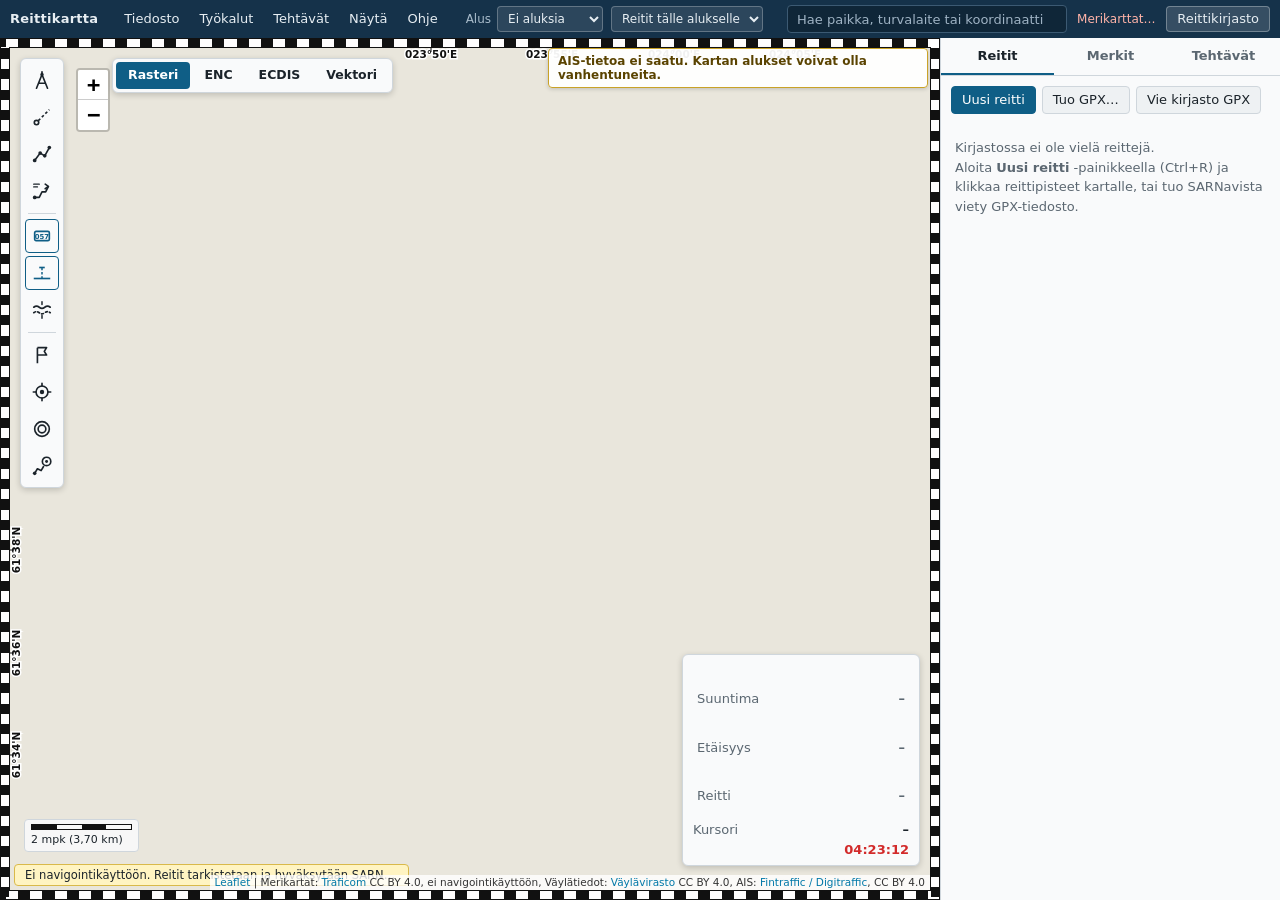
<file: lahdekoodi/index.html>
<!doctype html>
<!--
  Reittikartta – reittisuunnittelu suomalaisella merikartalla
  Copyright 2026 Jussi Vaahtikari
  Lisenssi: PolyForm Noncommercial 1.0.0
  https://polyformproject.org/licenses/noncommercial/1.0.0
  Required Notice: Copyright 2026 Jussi Vaahtikari

  Lisenssi koskee sovelluksen omaa koodia. Mukana oleva Leaflet 1.9.4 on
  BSD-2-lisensoitu, (c) Vladimir Agafonkin. Kartta-aineistot ovat omien
  lisenssiensä alaisia, ks. sovelluksen kohta Ohje → Aineistot ja käyttöehdot.

  Ei navigointikäyttöön. Lähde: Liikenne- ja viestintävirasto.
  Ei täytä asianmukaisen merikartan vaatimuksia.
-->
<html lang="fi">
<head>
<meta charset="utf-8">
<meta name="viewport" content="width=device-width, initial-scale=1">
<title>Reittikartta</title>
<link rel="stylesheet" href="lib/leaflet.css">
<link rel="stylesheet" href="css/app.css">
</head>
<body>
<header id="topbar">
  <button id="menuBtn" class="mi" type="button" aria-label="Valikko" title="Valikko">
    <svg viewBox="0 0 24 24" width="22" height="22" aria-hidden="true"><path d="M4 7h16M4 12h16M4 17h16" stroke="currentColor" stroke-width="2" stroke-linecap="round"/></svg>
  </button>
  <div class="brand" title="Selainpohjainen reittisuunnittelu merikartalla">Reittikartta</div>
  <nav id="menubar" aria-label="Valikot">
    <button class="mi" data-menu="file">Tiedosto</button>
    <button class="mi" data-menu="tools">Työkalut</button>
    <button class="mi" data-menu="tasks">Tehtävät</button>
    <button class="mi" data-menu="view">Näytä</button>
    <button class="mi" data-menu="help">Ohje</button>
  </nav>
  <div class="top-fields">
    <label class="fld">Alus
      <select id="vesselSel"></select>
    </label>
    <label class="fld">
      <select id="routeFilter" aria-label="Näytettävät reitit">
        <option value="vessel">Reitit tälle alukselle</option>
        <option value="all">Kaikki reitit</option>
      </select>
    </label>
  </div>
  <div id="searchBox" role="search">
    <input id="searchIn" type="search" placeholder="Hae paikka, turvalaite tai koordinaatti" autocomplete="off" spellcheck="false" aria-label="Paikkahaku">
    <div id="searchRes" hidden></div>
  </div>
  <span id="netStatus" class="net" role="status"></span>
  <button id="panelToggle" class="btn-ghost" aria-pressed="true"><span class="pt-long">Reittikirjasto</span><span class="pt-short">Kirjasto</span></button>
</header>

<main id="main">
  <div id="mapwrap">
    <div id="map" aria-label="Merikartta"></div>

    <div id="toolbar" role="toolbar" aria-label="Työkalut">
      <button class="tb" id="tbMeasure" title="Harppi – matkan mittaaminen (M)">
        <svg viewBox="0 0 24 24"><path d="M12 3v3M12 6l-6 15M12 6l6 15M8.2 15.5h7.6" fill="none" stroke="currentColor" stroke-width="1.8" stroke-linecap="round"/><circle cx="12" cy="6" r="1.8" fill="currentColor"/></svg>
      </button>
      <button class="tb" id="tbEbl" title="Suuntima – tosisuuntima ja etäisyys (F6)">
        <svg viewBox="0 0 24 24"><circle cx="6" cy="18" r="2.4" fill="none" stroke="currentColor" stroke-width="1.8"/><path d="M8 16L20 4" stroke="currentColor" stroke-width="1.8" stroke-dasharray="3 2.4"/></svg>
      </button>
      <button class="tb" id="tbRoute" title="Uusi reitti (Ctrl+R)">
        <svg viewBox="0 0 24 24"><path d="M4 19L10 11L15 14L20 5" fill="none" stroke="currentColor" stroke-width="1.8"/><circle cx="4" cy="19" r="2" fill="currentColor"/><circle cx="10" cy="11" r="2" fill="currentColor"/><circle cx="15" cy="14" r="2" fill="currentColor"/><circle cx="20" cy="5" r="2" fill="currentColor"/></svg>
      </button>
      <button class="tb" id="tbAuto" title="Reititä väylää pitkin – automaattinen reitti lähtöpisteestä määränpäähän (Ctrl+Shift+R)">
        <svg viewBox="0 0 24 24"><path d="M4 19h5l3-6h4l3-6" fill="none" stroke="currentColor" stroke-width="1.8" stroke-linejoin="round"/><path d="M15.5 4.5L19 7l-3.5 2.5" fill="none" stroke="currentColor" stroke-width="1.8" stroke-linecap="round" stroke-linejoin="round"/><circle cx="4" cy="19" r="2" fill="currentColor"/><path d="M3 4.5h6M3 7.5h4" stroke="currentColor" stroke-width="1.6" stroke-linecap="round"/></svg>
      </button>
      <span class="tb-sep"></span>
      <button class="tb tg" id="tbNotes" title="Reittinuottien näkyvyys">
        <svg viewBox="0 0 24 24"><rect x="4" y="7" width="16" height="10" rx="1.5" fill="none" stroke="currentColor" stroke-width="1.8"/><text x="12" y="15.2" text-anchor="middle" font-size="7.5" font-weight="700" fill="currentColor">057</text></svg>
      </button>
      <button class="tb tg" id="tbPasses" title="Sivuutus- ja käännösetäisyyksien näkyvyys">
        <svg viewBox="0 0 24 24"><path d="M3 18H21" stroke="currentColor" stroke-width="1.8"/><path d="M12 18V6" stroke="currentColor" stroke-width="1.6" stroke-dasharray="2.5 2"/><path d="M9 6H15" stroke="currentColor" stroke-width="1.8"/></svg>
      </button>
      <button class="tb tg" id="tbDeep" title="Syvä vesi – turvasyvyyttä syvempi vesi vaaleana, varottava sinisenä">
        <svg viewBox="0 0 24 24"><path d="M3 9c2-1.6 4-1.6 6 0s4 1.6 6 0 4-1.6 6 0" fill="none" stroke="currentColor" stroke-width="1.8" stroke-linecap="round"/><path d="M3 15c2-1.6 4-1.6 6 0s4 1.6 6 0 4-1.6 6 0" fill="none" stroke="currentColor" stroke-width="1.8" stroke-linecap="round" stroke-dasharray="2.2 2.4"/><path d="M12 3v3M12 18v3" stroke="currentColor" stroke-width="1.6" stroke-linecap="round"/></svg>
      </button>
      <span class="tb-sep"></span>
      <button class="tb" id="tbMark" title="Lisää oma merkki kartalta">
        <svg viewBox="0 0 24 24"><path d="M7 21V4M7 4h10l-2.5 4L17 12H7" fill="none" stroke="currentColor" stroke-width="1.8" stroke-linejoin="round"/></svg>
      </button>
      <button class="tb tg" id="tbGps" title="Oma sijainti – selain kysyy luvan">
        <svg viewBox="0 0 24 24"><circle cx="12" cy="12" r="6.5" fill="none" stroke="currentColor" stroke-width="1.8"/><circle cx="12" cy="12" r="2.4" fill="currentColor"/><path d="M12 2.5v3M12 18.5v3M2.5 12h3M18.5 12h3" stroke="currentColor" stroke-width="1.8" stroke-linecap="round"/></svg>
      </button>
      <button class="tb" id="tbTask" title="Uusi tehtäväpaikka">
        <svg viewBox="0 0 24 24"><circle cx="12" cy="12" r="8" fill="none" stroke="currentColor" stroke-width="1.8"/><circle cx="12" cy="12" r="4.2" fill="none" stroke="currentColor" stroke-width="1.8"/></svg>
      </button>
      <button class="tb" id="tbTaskRoute" title="Reititä tehtävälle – reitti väylää pitkin omasta sijainnista, asemalta tai muusta paikasta tehtäväpaikalle">
        <svg viewBox="0 0 24 24"><circle cx="17" cy="7" r="4.6" fill="none" stroke="currentColor" stroke-width="1.8"/><circle cx="17" cy="7" r="1.6" fill="currentColor"/><path d="M4 20l3-5 4 2 3-5" fill="none" stroke="currentColor" stroke-width="1.8" stroke-linejoin="round"/><circle cx="4" cy="20" r="2" fill="currentColor"/></svg>
      </button>
    </div>

    <div id="baseSwitch" role="radiogroup" aria-label="Kartan esitystapa">
      <button type="button" role="radio" data-base="raster" title="Rasterikartta – Traficomin paperikartat, tasolle 17 asti (R)">Rasteri</button>
      <button type="button" role="radio" data-base="enc" title="ENC-kartta perinteisin symbolein, tasolle 17 asti (E)">ENC</button>
      <button type="button" role="radio" data-base="enc-ecdis" title="ENC-kartta ECDIS-symbolein, tasolle 17 asti (Shift+E)">ECDIS</button>
      <button type="button" role="radio" data-base="vector" title="Vektorikartta – terävä kaikilla tasoilla, tasolle 20 asti (V)">Vektori</button>
    </div>

    <div id="editBanner" hidden></div>

    <div id="readout" class="idle" aria-live="off">
      <div class="ro-mode" id="roMode"></div>
      <div class="ro-grid">
        <span class="empty">Suuntima</span><b id="roBrg" class="empty">–</b>
        <span class="empty">Etäisyys</span><b id="roDist" class="empty">–</b>
        <span class="empty">Reitti</span><b id="roTotal" class="empty">–</b>
        <span>Kursori</span><b id="roPos">–</b>
        <span class="ro-task" hidden>Tehtävä</span><b class="ro-task" id="roTask" hidden>–</b>
        <span class="ro-gps" hidden>Oma</span><b class="ro-gps" id="roGps" hidden>–</b>
      </div>
      <div class="ro-clock" id="roClock" title="Tietokoneen kello – ei GNSS-aikaa">--:--:--</div>
    </div>

    <div id="disclaimer">Ei navigointikäyttöön.<span class="dl-long"> Reitit tarkistetaan ja hyväksytään SARNavissa virallista ENC-karttaa vasten.</span></div>
  </div>

  <aside id="panel" aria-label="Reittikirjasto">
    <div class="tabs" role="tablist">
      <button class="tab on" data-tab="routes" role="tab">Reitit</button>
      <button class="tab" data-tab="marks" role="tab">Merkit</button>
      <button class="tab" data-tab="tasks" role="tab">Tehtävät</button>
    </div>
    <div class="tabbody" id="tab-routes"></div>
    <div class="tabbody" id="tab-marks" hidden></div>
    <div class="tabbody" id="tab-tasks" hidden></div>
  </aside>
</main>

<div id="ctxmenu" role="menu" hidden></div>
<div id="modalRoot" hidden></div>
<div id="toast" role="status" hidden></div>
<input type="file" id="fileInput" accept=".gpx,.json,application/gpx+xml,application/json" hidden>

<script src="lib/leaflet.js"></script>
<script src="lib/pmtiles.js"></script>
<script src="lib/protomaps-leaflet.js"></script>
<script src="js/geo.js"></script>
<script src="js/store.js"></script>
<script src="js/ui.js"></script>
<script src="js/rastersharp.js"></script>
<script src="js/symbols.js"></script>
<script src="js/signs.js"></script>
<script src="js/chart.js"></script>
<script src="js/terrain.js"></script>
<script src="js/gpx.js"></script>
<script src="js/routes.js"></script>
<script src="js/routing.js"></script>
<script src="js/tools.js"></script>
<script src="js/library.js"></script>
<script src="js/ais.js"></script>
<script src="js/search.js"></script>
<script src="js/app.js"></script>
<script>
// Vercel Web Analytics: anonyymi kävijälaskuri verkkoversiossa. Tiedostona avatussa sovelluksessa ei ladata mitään.
if (/^https?:$/.test(location.protocol) && /\.vercel\.app$/.test(location.hostname)) {
  var s = document.createElement('script'); s.defer = true; s.src = '/_vercel/insights/script.js'; document.body.appendChild(s);
}
</script>
</body>
</html>
</file>
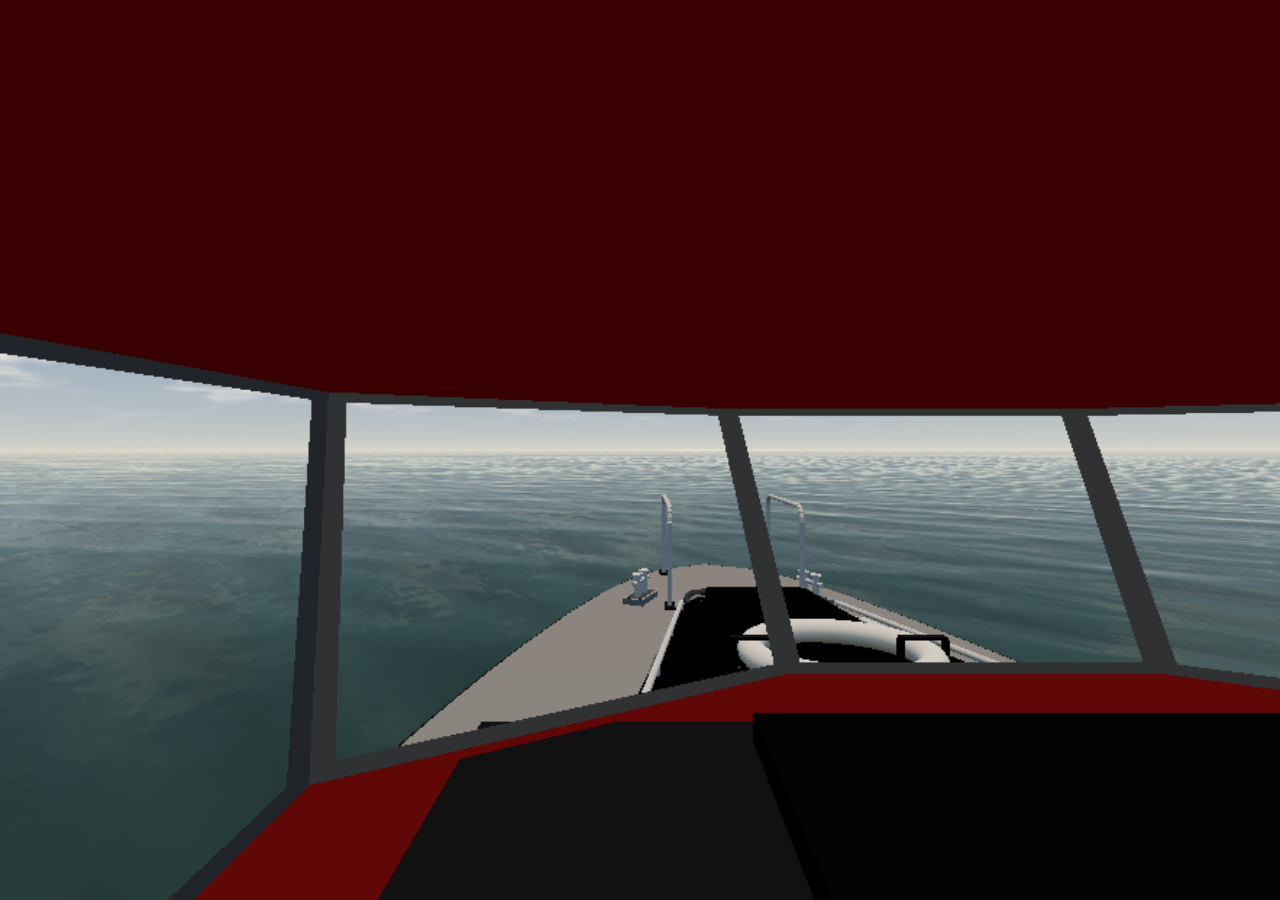
<file: lahdekoodi/simulaattori/testit/nakyma_testi.html>
<!doctype html><html lang="fi"><head><meta charset="utf-8"><meta name="viewport" content="width=device-width, initial-scale=1">
<style>html,body{margin:0;height:100%;background:#234}#v{position:absolute;inset:0}</style></head><body>
<div id="v"></div>
<script src="../lib/three.min.js"></script><script src="../../lib/pmtiles.js"></script>
<script src="../js/paikka.js"></script><script src="../js/mvt.js"></script><script src="../js/aineisto.js"></script><script src="../js/runko.js"></script><script src="../js/merkit.js"></script><script src="../../js/symbols.js"></script><script src="../../js/signs.js"></script><script src="../js/merimerkit3d.js"></script><script src="../js/merkit3d.js"></script><script src="../js/maamerkit3d.js"></script><script src="../js/laiturit3d.js"></script><script src="../js/maasto.js"></script><script src="../js/nakyma.js"></script>
<script>
const q=new URLSearchParams(location.search);
Aineisto.setBase(q.get('aineisto')||'http://127.0.0.1:8140/');
const E=parseFloat(q.get('e')||'327000'), N=parseFloat(q.get('n')||'6823500');
Paikka.setOrigin(E,N);
const view=Nakyma.create(document.getElementById('v'),{preserve:true});
Aineisto.maamerkit().then(d=>{view.landmarks.build(d);view.terrain.setFlatten(view.landmarks.flatten());window.__lm=true;});
const b0=Aineisto.stats.bytes;Merkit.load(0,0,3600).then(()=>{view.aids.sync(0,0,true);window.__aids=true;window.__aidBytes=Aineisto.stats.bytes-b0;});
view.setPixelBudget(parseFloat(q.get('pb')||'0.55'));
view.setSize(innerWidth,innerHeight);
const t=q.get('t'); view.setSimTime(t?Date.parse(t):Date.parse('2026-10-25T10:00:00Z'));
if(q.get('seat')==='1') view.setSeat(true);
view.setGaze(parseFloat(q.get('gaze')||'0'));
const st={x:0,y:0,hdg:parseFloat(q.get('h')||'0'),v:parseFloat(q.get('v')||'0')*0.514444,roll:parseFloat(q.get('roll')||'0'),trim:parseFloat(q.get('trim')||'0')};
let n=0,last=performance.now();
if(q.get('free')){ const f=q.get('free').split(',').map(Number); window.__free=f; }
window.__state=st; window.__view=view;
function loop(){
  const now=performance.now(), dt=(now-last)/1000; last=now;
  if(window.__lm&&window.__aids) view.terrain.tick(parseFloat(q.get('budget')||'8'));
  if(window.__free){const f=window.__free; view.setFree([f[0],f[1],f[2]],[f[3],f[4],f[5]],f[6]||50);}
  view.render(st,dt);
  n++;
  if(view.terrain.idle()&&n>3&&window.__lm&&window.__aids&&!window.__ready){ window.__ready=true; }
  requestAnimationFrame(loop);
}
requestAnimationFrame(loop);
</script></body></html>
</file>
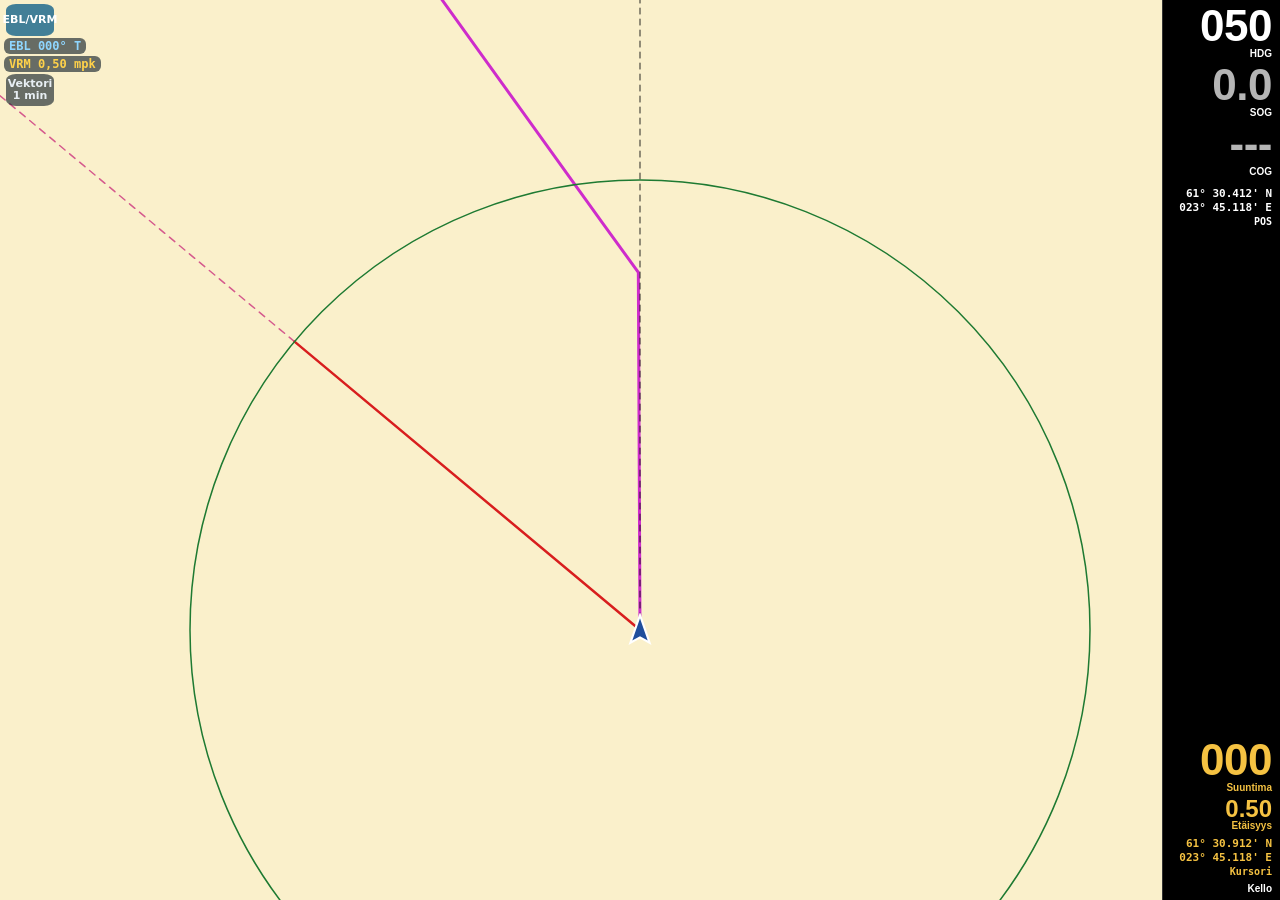
<file: lahdekoodi/simulaattori/testit/plotteri_testi.html>
<!doctype html><html lang="fi"><head><meta charset="utf-8"><meta name="viewport" content="width=device-width, initial-scale=1">
<link rel="stylesheet" href="../css/sim.css">
<style>html,body{margin:0;height:100%}#plot{position:absolute;inset:0}</style></head><body>
<div id="plot" class="plot-view">
<svg class="plot-own" viewBox="-12 -16 24 32" width="26" height="34"><path d="M0 -14L9 12L0 7L-9 12Z" fill="#1f4e9c" stroke="#fff" stroke-width="2"/></svg>
<div class="plot-info"><button type="button" id="evBtn" class="hud pbtn ro-tgl" aria-pressed="true">EBL/VRM</button><div class="hud ro ro-ebl"></div><div class="hud ro ro-vrm"></div><button type="button" id="vecBtn" class="hud pbtn ro-vec"></button></div></div>
<script src="../../lib/pmtiles.js"></script>
<script src="../../js/symbols.js"></script>
<script src="../js/paikka.js"></script><script src="../js/mvt.js"></script><script src="../js/aineisto.js"></script><script src="../js/merkit.js"></script><script src="../js/plotteri.js"></script>
<script>
const q=new URLSearchParams(location.search);
Aineisto.setBase(q.get('aineisto')||'http://127.0.0.1:8140/');
Paikka.setOrigin(327184,6823553);
const ROUTE=[[327184,6823553],[327771,6823999],[327808,6824119],[328045,6824881],[328450,6824962],[329629,6825198],[330815,6825436],[331997,6825673],[332200,6825714],[333181,6825964],[333273,6825987],[333726,6825700],[334132,6826148],[334352,6826391],[334375,6826449],[334417,6826553],[334459,6826731],[334475,6826862],[334499,6826941],[334551,6826982],[334658,6827037],[334769,6827049]].map(p=>Paikka.enToWorld(p[0],p[1]));
const pl=Plotteri.create(document.getElementById('plot'),{headUp:q.get('n')!=='1',raster:q.get('r')==='1'});
window.pl=pl; if(q.get('r')==='1')pl.setRasterVisible(true);
if(q.get('route')!=='0')pl.setRoute(ROUTE,ROUTE);
pl.setRangeNm(parseFloat(q.get('mpk')||'1'));
const x=parseFloat(q.get('x')||'0'), y=parseFloat(q.get('y')||'0'), h=parseFloat(q.get('h')||'53');
pl.resize();
Merkit.load(x,y,2500).then(()=>{pl.syncAids(x,y,true);window.__aidsReady=true;});
pl.update(x,y,h,h,parseFloat(q.get('sog')||'0'));
window.__ready=true;
</script></body></html>
</file>
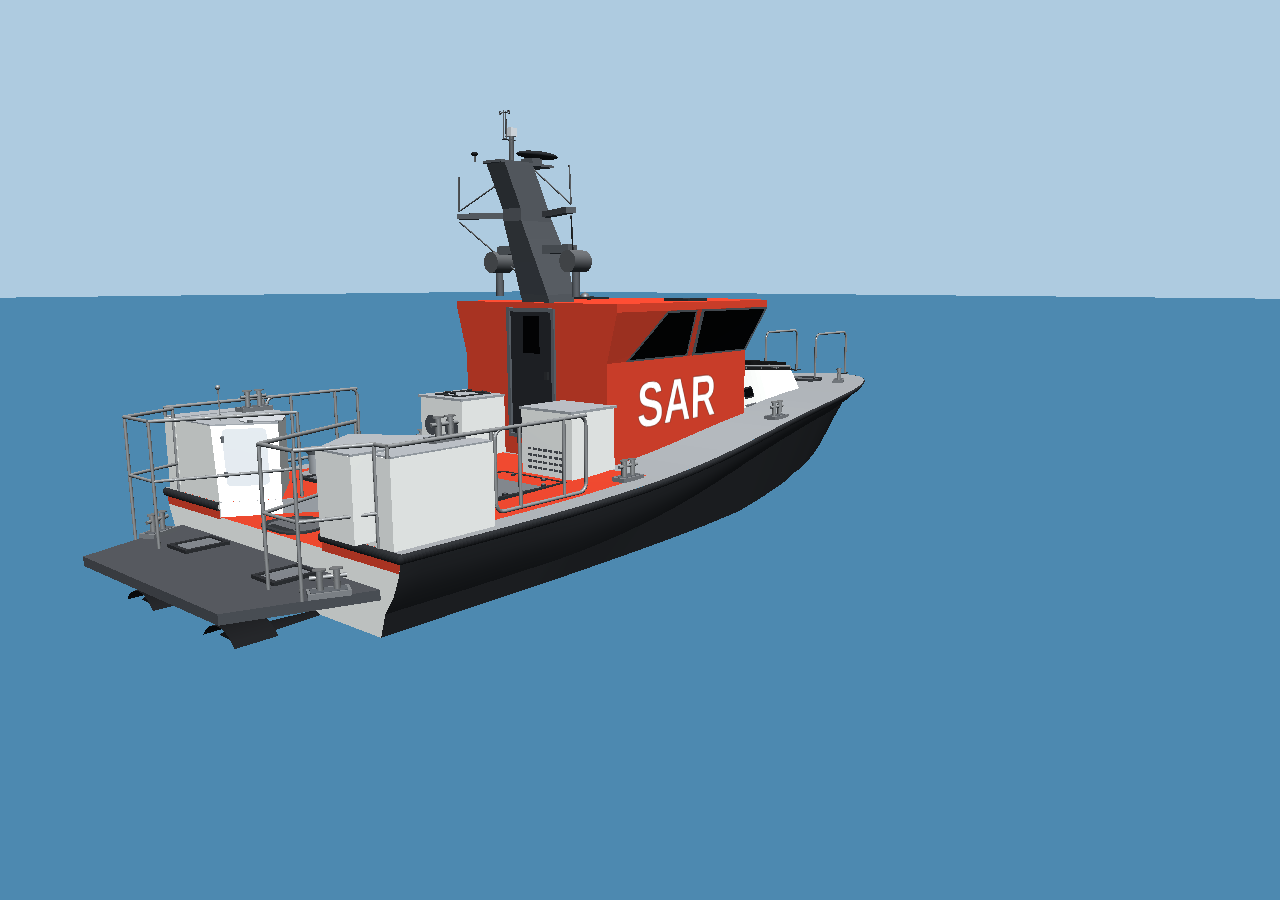
<file: lahdekoodi/simulaattori/testit/runko_testi.html>
<!doctype html><html lang="fi"><head><meta charset="utf-8"><meta name="viewport" content="width=device-width, initial-scale=1">
<style>html,body{margin:0;height:100%;background:#9bb}canvas{display:block;width:100%;height:100%}</style></head><body>
<canvas id="c"></canvas>
<script src="../lib/three.min.js"></script><script src="../js/runko.js"></script>
<script>
const q=new URLSearchParams(location.search);
const interior=q.get('interior')==='1', merge=q.get('merge')!=='0';
const cv=document.getElementById('c');
const renderer=new THREE.WebGLRenderer({canvas:cv,antialias:false});
renderer.setSize(innerWidth,innerHeight,false);
const scene=new THREE.Scene(); scene.background=new THREE.Color('#aecbe0');
scene.add(new THREE.HemisphereLight(0xffffff,0x6a7780,0.7));
const sun=new THREE.DirectionalLight(0xffffff,0.8); sun.position.set(-8,14,12); scene.add(sun);
const t0=performance.now();
const r=Runko.build(THREE,Runko.DATA,{interior,merge});
const dt=performance.now()-t0;
scene.add(r.boat);
const water=new THREE.Mesh(new THREE.PlaneGeometry(400,400),new THREE.MeshLambertMaterial({color:'#3d6d8c'})); water.rotation.x=-Math.PI/2; water.position.y=0.78; scene.add(water);
const cam=new THREE.PerspectiveCamera(parseFloat(q.get('fov')||'50'),innerWidth/innerHeight,0.05,2000);
if(interior){ const ez=1.55+1.65; cam.position.set(6.5,ez,0); cam.lookAt(30,ez-0.5,0); }
else { cam.position.set(parseFloat(q.get('cx')||'-5'),parseFloat(q.get('cy')||'4'),parseFloat(q.get('cz')||'9')); cam.lookAt(6,1.5,0); }
renderer.render(scene,cam);
window.__info={build_ms:dt,stats:r.stats,calls:renderer.info.render.calls,tris:renderer.info.render.triangles};
window.__ready=true;
</script></body></html>
</file>
<file: lahdekoodi/lib/leaflet.css>
/* required styles */

.leaflet-pane,
.leaflet-tile,
.leaflet-marker-icon,
.leaflet-marker-shadow,
.leaflet-tile-container,
.leaflet-pane > svg,
.leaflet-pane > canvas,
.leaflet-zoom-box,
.leaflet-image-layer,
.leaflet-layer {
	position: absolute;
	left: 0;
	top: 0;
	}
.leaflet-container {
	overflow: hidden;
	}
.leaflet-tile,
.leaflet-marker-icon,
.leaflet-marker-shadow {
	-webkit-user-select: none;
	   -moz-user-select: none;
	        user-select: none;
	  -webkit-user-drag: none;
	}
/* Prevents IE11 from highlighting tiles in blue */
.leaflet-tile::selection {
	background: transparent;
}
/* Safari renders non-retina tile on retina better with this, but Chrome is worse */
.leaflet-safari .leaflet-tile {
	image-rendering: -webkit-optimize-contrast;
	}
/* hack that prevents hw layers "stretching" when loading new tiles */
.leaflet-safari .leaflet-tile-container {
	width: 1600px;
	height: 1600px;
	-webkit-transform-origin: 0 0;
	}
.leaflet-marker-icon,
.leaflet-marker-shadow {
	display: block;
	}
/* .leaflet-container svg: reset svg max-width decleration shipped in Joomla! (joomla.org) 3.x */
/* .leaflet-container img: map is broken in FF if you have max-width: 100% on tiles */
.leaflet-container .leaflet-overlay-pane svg {
	max-width: none !important;
	max-height: none !important;
	}
.leaflet-container .leaflet-marker-pane img,
.leaflet-container .leaflet-shadow-pane img,
.leaflet-container .leaflet-tile-pane img,
.leaflet-container img.leaflet-image-layer,
.leaflet-container .leaflet-tile {
	max-width: none !important;
	max-height: none !important;
	width: auto;
	padding: 0;
	}

.leaflet-container img.leaflet-tile {
	/* See: https://bugs.chromium.org/p/chromium/issues/detail?id=600120 */
	mix-blend-mode: plus-lighter;
}

.leaflet-container.leaflet-touch-zoom {
	-ms-touch-action: pan-x pan-y;
	touch-action: pan-x pan-y;
	}
.leaflet-container.leaflet-touch-drag {
	-ms-touch-action: pinch-zoom;
	/* Fallback for FF which doesn't support pinch-zoom */
	touch-action: none;
	touch-action: pinch-zoom;
}
.leaflet-container.leaflet-touch-drag.leaflet-touch-zoom {
	-ms-touch-action: none;
	touch-action: none;
}
.leaflet-container {
	-webkit-tap-highlight-color: transparent;
}
.leaflet-container a {
	-webkit-tap-highlight-color: rgba(51, 181, 229, 0.4);
}
.leaflet-tile {
	filter: inherit;
	visibility: hidden;
	}
.leaflet-tile-loaded {
	visibility: inherit;
	}
.leaflet-zoom-box {
	width: 0;
	height: 0;
	-moz-box-sizing: border-box;
	     box-sizing: border-box;
	z-index: 800;
	}
/* workaround for https://bugzilla.mozilla.org/show_bug.cgi?id=888319 */
.leaflet-overlay-pane svg {
	-moz-user-select: none;
	}

.leaflet-pane         { z-index: 400; }

.leaflet-tile-pane    { z-index: 200; }
.leaflet-overlay-pane { z-index: 400; }
.leaflet-shadow-pane  { z-index: 500; }
.leaflet-marker-pane  { z-index: 600; }
.leaflet-tooltip-pane   { z-index: 650; }
.leaflet-popup-pane   { z-index: 700; }

.leaflet-map-pane canvas { z-index: 100; }
.leaflet-map-pane svg    { z-index: 200; }

.leaflet-vml-shape {
	width: 1px;
	height: 1px;
	}
.lvml {
	behavior: url(#default#VML);
	display: inline-block;
	position: absolute;
	}


/* control positioning */

.leaflet-control {
	position: relative;
	z-index: 800;
	pointer-events: visiblePainted; /* IE 9-10 doesn't have auto */
	pointer-events: auto;
	}
.leaflet-top,
.leaflet-bottom {
	position: absolute;
	z-index: 1000;
	pointer-events: none;
	}
.leaflet-top {
	top: 0;
	}
.leaflet-right {
	right: 0;
	}
.leaflet-bottom {
	bottom: 0;
	}
.leaflet-left {
	left: 0;
	}
.leaflet-control {
	float: left;
	clear: both;
	}
.leaflet-right .leaflet-control {
	float: right;
	}
.leaflet-top .leaflet-control {
	margin-top: 10px;
	}
.leaflet-bottom .leaflet-control {
	margin-bottom: 10px;
	}
.leaflet-left .leaflet-control {
	margin-left: 10px;
	}
.leaflet-right .leaflet-control {
	margin-right: 10px;
	}


/* zoom and fade animations */

.leaflet-fade-anim .leaflet-popup {
	opacity: 0;
	-webkit-transition: opacity 0.2s linear;
	   -moz-transition: opacity 0.2s linear;
	        transition: opacity 0.2s linear;
	}
.leaflet-fade-anim .leaflet-map-pane .leaflet-popup {
	opacity: 1;
	}
.leaflet-zoom-animated {
	-webkit-transform-origin: 0 0;
	    -ms-transform-origin: 0 0;
	        transform-origin: 0 0;
	}
svg.leaflet-zoom-animated {
	will-change: transform;
}

.leaflet-zoom-anim .leaflet-zoom-animated {
	-webkit-transition: -webkit-transform 0.25s cubic-bezier(0,0,0.25,1);
	   -moz-transition:    -moz-transform 0.25s cubic-bezier(0,0,0.25,1);
	        transition:         transform 0.25s cubic-bezier(0,0,0.25,1);
	}
.leaflet-zoom-anim .leaflet-tile,
.leaflet-pan-anim .leaflet-tile {
	-webkit-transition: none;
	   -moz-transition: none;
	        transition: none;
	}

.leaflet-zoom-anim .leaflet-zoom-hide {
	visibility: hidden;
	}


/* cursors */

.leaflet-interactive {
	cursor: pointer;
	}
.leaflet-grab {
	cursor: -webkit-grab;
	cursor:    -moz-grab;
	cursor:         grab;
	}
.leaflet-crosshair,
.leaflet-crosshair .leaflet-interactive {
	cursor: crosshair;
	}
.leaflet-popup-pane,
.leaflet-control {
	cursor: auto;
	}
.leaflet-dragging .leaflet-grab,
.leaflet-dragging .leaflet-grab .leaflet-interactive,
.leaflet-dragging .leaflet-marker-draggable {
	cursor: move;
	cursor: -webkit-grabbing;
	cursor:    -moz-grabbing;
	cursor:         grabbing;
	}

/* marker & overlays interactivity */
.leaflet-marker-icon,
.leaflet-marker-shadow,
.leaflet-image-layer,
.leaflet-pane > svg path,
.leaflet-tile-container {
	pointer-events: none;
	}

.leaflet-marker-icon.leaflet-interactive,
.leaflet-image-layer.leaflet-interactive,
.leaflet-pane > svg path.leaflet-interactive,
svg.leaflet-image-layer.leaflet-interactive path {
	pointer-events: visiblePainted; /* IE 9-10 doesn't have auto */
	pointer-events: auto;
	}

/* visual tweaks */

.leaflet-container {
	background: #ddd;
	outline-offset: 1px;
	}
.leaflet-container a {
	color: #0078A8;
	}
.leaflet-zoom-box {
	border: 2px dotted #38f;
	background: rgba(255,255,255,0.5);
	}


/* general typography */
.leaflet-container {
	font-family: "Helvetica Neue", Arial, Helvetica, sans-serif;
	font-size: 12px;
	font-size: 0.75rem;
	line-height: 1.5;
	}


/* general toolbar styles */

.leaflet-bar {
	box-shadow: 0 1px 5px rgba(0,0,0,0.65);
	border-radius: 4px;
	}
.leaflet-bar a {
	background-color: #fff;
	border-bottom: 1px solid #ccc;
	width: 26px;
	height: 26px;
	line-height: 26px;
	display: block;
	text-align: center;
	text-decoration: none;
	color: black;
	}
.leaflet-bar a,
.leaflet-control-layers-toggle {
	background-position: 50% 50%;
	background-repeat: no-repeat;
	display: block;
	}
.leaflet-bar a:hover,
.leaflet-bar a:focus {
	background-color: #f4f4f4;
	}
.leaflet-bar a:first-child {
	border-top-left-radius: 4px;
	border-top-right-radius: 4px;
	}
.leaflet-bar a:last-child {
	border-bottom-left-radius: 4px;
	border-bottom-right-radius: 4px;
	border-bottom: none;
	}
.leaflet-bar a.leaflet-disabled {
	cursor: default;
	background-color: #f4f4f4;
	color: #bbb;
	}

.leaflet-touch .leaflet-bar a {
	width: 30px;
	height: 30px;
	line-height: 30px;
	}
.leaflet-touch .leaflet-bar a:first-child {
	border-top-left-radius: 2px;
	border-top-right-radius: 2px;
	}
.leaflet-touch .leaflet-bar a:last-child {
	border-bottom-left-radius: 2px;
	border-bottom-right-radius: 2px;
	}

/* zoom control */

.leaflet-control-zoom-in,
.leaflet-control-zoom-out {
	font: bold 18px 'Lucida Console', Monaco, monospace;
	text-indent: 1px;
	}

.leaflet-touch .leaflet-control-zoom-in, .leaflet-touch .leaflet-control-zoom-out  {
	font-size: 22px;
	}


/* layers control */

.leaflet-control-layers {
	box-shadow: 0 1px 5px rgba(0,0,0,0.4);
	background: #fff;
	border-radius: 5px;
	}
.leaflet-control-layers-toggle {
	background-image: url(images/layers.png);
	width: 36px;
	height: 36px;
	}
.leaflet-retina .leaflet-control-layers-toggle {
	background-image: url(images/layers-2x.png);
	background-size: 26px 26px;
	}
.leaflet-touch .leaflet-control-layers-toggle {
	width: 44px;
	height: 44px;
	}
.leaflet-control-layers .leaflet-control-layers-list,
.leaflet-control-layers-expanded .leaflet-control-layers-toggle {
	display: none;
	}
.leaflet-control-layers-expanded .leaflet-control-layers-list {
	display: block;
	position: relative;
	}
.leaflet-control-layers-expanded {
	padding: 6px 10px 6px 6px;
	color: #333;
	background: #fff;
	}
.leaflet-control-layers-scrollbar {
	overflow-y: scroll;
	overflow-x: hidden;
	padding-right: 5px;
	}
.leaflet-control-layers-selector {
	margin-top: 2px;
	position: relative;
	top: 1px;
	}
.leaflet-control-layers label {
	display: block;
	font-size: 13px;
	font-size: 1.08333em;
	}
.leaflet-control-layers-separator {
	height: 0;
	border-top: 1px solid #ddd;
	margin: 5px -10px 5px -6px;
	}

/* Default icon URLs */
.leaflet-default-icon-path { /* used only in path-guessing heuristic, see L.Icon.Default */
	background-image: url(images/marker-icon.png);
	}


/* attribution and scale controls */

.leaflet-container .leaflet-control-attribution {
	background: #fff;
	background: rgba(255, 255, 255, 0.8);
	margin: 0;
	}
.leaflet-control-attribution,
.leaflet-control-scale-line {
	padding: 0 5px;
	color: #333;
	line-height: 1.4;
	}
.leaflet-control-attribution a {
	text-decoration: none;
	}
.leaflet-control-attribution a:hover,
.leaflet-control-attribution a:focus {
	text-decoration: underline;
	}
.leaflet-attribution-flag {
	display: inline !important;
	vertical-align: baseline !important;
	width: 1em;
	height: 0.6669em;
	}
.leaflet-left .leaflet-control-scale {
	margin-left: 5px;
	}
.leaflet-bottom .leaflet-control-scale {
	margin-bottom: 5px;
	}
.leaflet-control-scale-line {
	border: 2px solid #777;
	border-top: none;
	line-height: 1.1;
	padding: 2px 5px 1px;
	white-space: nowrap;
	-moz-box-sizing: border-box;
	     box-sizing: border-box;
	background: rgba(255, 255, 255, 0.8);
	text-shadow: 1px 1px #fff;
	}
.leaflet-control-scale-line:not(:first-child) {
	border-top: 2px solid #777;
	border-bottom: none;
	margin-top: -2px;
	}
.leaflet-control-scale-line:not(:first-child):not(:last-child) {
	border-bottom: 2px solid #777;
	}

.leaflet-touch .leaflet-control-attribution,
.leaflet-touch .leaflet-control-layers,
.leaflet-touch .leaflet-bar {
	box-shadow: none;
	}
.leaflet-touch .leaflet-control-layers,
.leaflet-touch .leaflet-bar {
	border: 2px solid rgba(0,0,0,0.2);
	background-clip: padding-box;
	}


/* popup */

.leaflet-popup {
	position: absolute;
	text-align: center;
	margin-bottom: 20px;
	}
.leaflet-popup-content-wrapper {
	padding: 1px;
	text-align: left;
	border-radius: 12px;
	}
.leaflet-popup-content {
	margin: 13px 24px 13px 20px;
	line-height: 1.3;
	font-size: 13px;
	font-size: 1.08333em;
	min-height: 1px;
	}
.leaflet-popup-content p {
	margin: 17px 0;
	margin: 1.3em 0;
	}
.leaflet-popup-tip-container {
	width: 40px;
	height: 20px;
	position: absolute;
	left: 50%;
	margin-top: -1px;
	margin-left: -20px;
	overflow: hidden;
	pointer-events: none;
	}
.leaflet-popup-tip {
	width: 17px;
	height: 17px;
	padding: 1px;

	margin: -10px auto 0;
	pointer-events: auto;

	-webkit-transform: rotate(45deg);
	   -moz-transform: rotate(45deg);
	    -ms-transform: rotate(45deg);
	        transform: rotate(45deg);
	}
.leaflet-popup-content-wrapper,
.leaflet-popup-tip {
	background: white;
	color: #333;
	box-shadow: 0 3px 14px rgba(0,0,0,0.4);
	}
.leaflet-container a.leaflet-popup-close-button {
	position: absolute;
	top: 0;
	right: 0;
	border: none;
	text-align: center;
	width: 24px;
	height: 24px;
	font: 16px/24px Tahoma, Verdana, sans-serif;
	color: #757575;
	text-decoration: none;
	background: transparent;
	}
.leaflet-container a.leaflet-popup-close-button:hover,
.leaflet-container a.leaflet-popup-close-button:focus {
	color: #585858;
	}
.leaflet-popup-scrolled {
	overflow: auto;
	}

.leaflet-oldie .leaflet-popup-content-wrapper {
	-ms-zoom: 1;
	}
.leaflet-oldie .leaflet-popup-tip {
	width: 24px;
	margin: 0 auto;

	-ms-filter: "progid:DXImageTransform.Microsoft.Matrix(M11=0.70710678, M12=0.70710678, M21=-0.70710678, M22=0.70710678)";
	filter: progid:DXImageTransform.Microsoft.Matrix(M11=0.70710678, M12=0.70710678, M21=-0.70710678, M22=0.70710678);
	}

.leaflet-oldie .leaflet-control-zoom,
.leaflet-oldie .leaflet-control-layers,
.leaflet-oldie .leaflet-popup-content-wrapper,
.leaflet-oldie .leaflet-popup-tip {
	border: 1px solid #999;
	}


/* div icon */

.leaflet-div-icon {
	background: #fff;
	border: 1px solid #666;
	}


/* Tooltip */
/* Base styles for the element that has a tooltip */
.leaflet-tooltip {
	position: absolute;
	padding: 6px;
	background-color: #fff;
	border: 1px solid #fff;
	border-radius: 3px;
	color: #222;
	white-space: nowrap;
	-webkit-user-select: none;
	-moz-user-select: none;
	-ms-user-select: none;
	user-select: none;
	pointer-events: none;
	box-shadow: 0 1px 3px rgba(0,0,0,0.4);
	}
.leaflet-tooltip.leaflet-interactive {
	cursor: pointer;
	pointer-events: auto;
	}
.leaflet-tooltip-top:before,
.leaflet-tooltip-bottom:before,
.leaflet-tooltip-left:before,
.leaflet-tooltip-right:before {
	position: absolute;
	pointer-events: none;
	border: 6px solid transparent;
	background: transparent;
	content: "";
	}

/* Directions */

.leaflet-tooltip-bottom {
	margin-top: 6px;
}
.leaflet-tooltip-top {
	margin-top: -6px;
}
.leaflet-tooltip-bottom:before,
.leaflet-tooltip-top:before {
	left: 50%;
	margin-left: -6px;
	}
.leaflet-tooltip-top:before {
	bottom: 0;
	margin-bottom: -12px;
	border-top-color: #fff;
	}
.leaflet-tooltip-bottom:before {
	top: 0;
	margin-top: -12px;
	margin-left: -6px;
	border-bottom-color: #fff;
	}
.leaflet-tooltip-left {
	margin-left: -6px;
}
.leaflet-tooltip-right {
	margin-left: 6px;
}
.leaflet-tooltip-left:before,
.leaflet-tooltip-right:before {
	top: 50%;
	margin-top: -6px;
	}
.leaflet-tooltip-left:before {
	right: 0;
	margin-right: -12px;
	border-left-color: #fff;
	}
.leaflet-tooltip-right:before {
	left: 0;
	margin-left: -12px;
	border-right-color: #fff;
	}

/* Printing */

@media print {
	/* Prevent printers from removing background-images of controls. */
	.leaflet-control {
		-webkit-print-color-adjust: exact;
		print-color-adjust: exact;
		}
	}
</file>
<file: lahdekoodi/css/app.css>
/* Reittikartta – käyttöliittymä.
   Ulkoasu: ohjaamon työkalu. Tumma yläpalkki, rauhalliset harmaansiniset paneelit,
   merikartta saa olla pääosassa. Reittivärit noudattavat SARNavia
   (luonnos ruskea, hyväksytty pinkki, korostus keltainen). */
:root {
  --top-bg: #15324a;
  --top-ink: #e7eef3;
  --top-muted: #a9bccb;
  --ui-bg: #eef1f3;
  --ui-panel: #f9fafb;
  --ui-ink: #1b232a;
  --ui-muted: #5b6771;
  --ui-line: #cfd6dc;
  --ui-hover: #e2e8ed;
  --accent: #0f5e86;
  --accent-ink: #ffffff;
  --draft: #9a5b2a;
  --approved: #d4237f;
  --hl: #ffd400;
  --ok: #1d8a3f;
  --bad: #d22a2a;
  --warn-bg: #fff4c2;
  --chart-ink: #111111;
  --chart-paper: #ffffff;
  --map-bg: #e9e6dc;
  --font: "Segoe UI", system-ui, -apple-system, Roboto, Arial, sans-serif;
  color-scheme: light;
}
body.night {
  --top-bg: #0a1117;
  --top-ink: #c9d3da;
  --top-muted: #7f8f9b;
  --ui-bg: #11171c;
  --ui-panel: #151c22;
  --ui-ink: #d3dbe1;
  --ui-muted: #8a98a3;
  --ui-line: #28333c;
  --ui-hover: #1e2830;
  --accent: #3b93c0;
  --accent-ink: #0b1116;
  --warn-bg: #3a3215;
  --chart-ink: #c8ced3;
  --chart-paper: #161b1f;
  --map-bg: #121619;
  color-scheme: dark;
}

* { box-sizing: border-box; }
html, body { height: 100%; margin: 0; }
body {
  font: 13px/1.4 var(--font);
  color: var(--ui-ink);
  background: var(--ui-bg);
  display: flex; flex-direction: column;
  overflow: hidden;
}
button, select, input, textarea { font: inherit; color: inherit; }
button { cursor: pointer; }
:focus-visible { outline: 2px solid var(--accent); outline-offset: 1px; }
[hidden] { display: none !important; }

/* ---------- yläpalkki ---------- */
#topbar {
  display: flex; align-items: center; gap: 10px;
  padding: 0 10px; height: 38px; flex: none;
  background: var(--top-bg); color: var(--top-ink);
}
.brand { font-weight: 700; letter-spacing: .02em; margin-right: 6px; white-space: nowrap; }
#menubar { display: flex; }
.mi {
  background: none; border: 0; padding: 0 10px; height: 38px;
  color: var(--top-ink); border-radius: 0;
}
.mi:hover, .mi.open { background: rgba(255,255,255,.12); }
.top-fields { display: flex; gap: 8px; margin-left: 8px; }
.fld { display: flex; align-items: center; gap: 6px; color: var(--top-muted); font-size: 12px; }
.fld select {
  background: rgba(255,255,255,.1); border: 1px solid rgba(255,255,255,.25); color: var(--top-ink);
  border-radius: 4px; padding: 3px 6px; height: 26px;
}
.fld select option { color: #111; }
.net { margin-left: auto; font-size: 12px; color: var(--top-muted); white-space: nowrap; overflow: hidden; text-overflow: ellipsis; }
.net.busy::before { content: ""; display: inline-block; width: 8px; height: 8px; border-radius: 50%; background: #7fc4ea; margin-right: 6px; animation: pulse 1s infinite alternate; }
.net.err { color: #ffb3a8; }
@keyframes pulse { from { opacity: .3 } to { opacity: 1 } }
@media (prefers-reduced-motion: reduce) { .net.busy::before { animation: none; } }
.btn-ghost {
  background: none; border: 1px solid rgba(255,255,255,.3); color: var(--top-ink);
  border-radius: 4px; padding: 3px 10px; height: 26px; white-space: nowrap;
}
.btn-ghost[aria-pressed="true"] { background: rgba(255,255,255,.14); }

/* ---------- pääalue ---------- */
#main { flex: 1; display: flex; min-height: 0; }
#mapwrap { position: relative; flex: 1; min-width: 0; }
#map { position: absolute; inset: 0; background: var(--map-bg); }
body.night #map .leaflet-tile-pane, body.night #map .leaflet-chart-pane, body.night #map .leaflet-depth-pane, body.night #map .leaflet-terrainCover-pane, body.night #map .leaflet-terrainRelief-pane, body.night #map .leaflet-terrainVec-pane { filter: invert(.92) hue-rotate(180deg) brightness(.72) contrast(1.05) saturate(.75); }
.leaflet-container { font-family: var(--font); }
.chart-border { position: absolute; inset: 0; pointer-events: none; z-index: 640; }
#map.mode-cross, #map.mode-cross .leaflet-interactive { cursor: crosshair !important; }

/* työkalupalkki vasemmassa yläkulmassa */
#toolbar {
  position: absolute; top: 20px; left: 20px; z-index: 800;
  display: flex; flex-direction: column; gap: 3px;
  background: var(--ui-panel); border: 1px solid var(--ui-line); border-radius: 6px; padding: 4px;
  box-shadow: 0 2px 6px rgba(0,0,0,.18);
}
.tb {
  width: 34px; height: 34px; border: 1px solid transparent; border-radius: 4px; background: none;
  display: grid; place-items: center; color: var(--ui-ink); padding: 0;
}
.tb svg { width: 22px; height: 22px; }
.tb:hover { background: var(--ui-hover); }
.tb.on { background: var(--accent); color: var(--accent-ink); }
.tb.tg.on { background: none; color: var(--accent); border-color: var(--accent); }
.tb-sep { height: 1px; background: var(--ui-line); margin: 2px 3px; }

/* kartan esitystavan valinta zoomauspainikkeiden vieressä */
#baseSwitch {
  position: absolute; top: 20px; left: 112px; z-index: 800; display: flex; gap: 2px;
  background: var(--ui-panel); border: 1px solid var(--ui-line); border-radius: 6px; padding: 3px;
  box-shadow: 0 2px 6px rgba(0,0,0,.18);
}
#baseSwitch button {
  border: 1px solid transparent; border-radius: 4px; background: none; color: var(--ui-ink);
  font: 600 12.5px var(--font); padding: 6px 11px; line-height: 1; cursor: pointer;
}
#baseSwitch button:hover { background: var(--ui-hover); }
#baseSwitch button[aria-checked="true"] { background: var(--accent); color: var(--accent-ink); }
/* vektorikartta näytetään itsestään rasterin tarkimman tason jälkeen */
#baseSwitch button.auto { border: 1px dashed var(--accent); color: var(--accent); }

/* zoomaus oikeaan alakulmaan lukeman yläpuolelle */
.leaflet-top.leaflet-left { top: 20px; left: 66px; }
.leaflet-bottom.leaflet-left { bottom: 38px; left: 14px; }
.leaflet-bottom.leaflet-right { bottom: 10px; right: 10px; }
.leaflet-control-attribution { font-size: 10.5px; max-width: 60vw; }

/* muokkausilmoitus */
#editBanner {
  position: absolute; top: 20px; right: 20px; z-index: 800;
  display: flex; align-items: center; gap: 10px; padding: 7px 10px; border-radius: 6px;
  color: #fff; background: var(--draft); box-shadow: 0 2px 8px rgba(0,0,0,.25); max-width: 70%;
}
#editBanner.approved { background: #e8c21b; color: #1b1b1b; }
#editBanner.adding { background: var(--draft); }
#editBanner .eb-txt { font-weight: 600; }
#editBanner button {
  border: 1px solid currentColor; background: rgba(255,255,255,.15); color: inherit;
  border-radius: 4px; padding: 2px 9px; white-space: nowrap;
}

/* lukemat oikeassa alakulmassa */
#readout {
  position: absolute; right: 20px; bottom: 34px; z-index: 800;
  background: var(--ui-panel); border: 1px solid var(--ui-line); border-radius: 6px;
  box-shadow: 0 2px 6px rgba(0,0,0,.18); padding: 6px 10px 6px; min-width: 238px;
  font-variant-numeric: tabular-nums;
}
.ro-mode { font-size: 11px; text-transform: uppercase; letter-spacing: .06em; color: var(--accent); min-height: 14px; font-weight: 700; }
.ro-grid { display: grid; grid-template-columns: auto 1fr; column-gap: 12px; row-gap: 1px; }
.ro-grid span { color: var(--ui-muted); }
.ro-grid b { font-weight: 600; text-align: right; white-space: nowrap; }
.ro-clock { text-align: right; color: var(--bad); font-weight: 600; margin-top: 2px; }

#disclaimer {
  position: absolute; left: 14px; bottom: 14px; z-index: 790;
  background: var(--warn-bg); border: 1px solid #d9b94a; color: var(--ui-ink);
  padding: 2px 10px; border-radius: 4px; font-size: 11.5px; white-space: nowrap; max-width: 42%;
  overflow: hidden; text-overflow: ellipsis;
}

/* mittakaava */
.scale-nm { background: color-mix(in srgb, var(--ui-panel) 88%, transparent); padding: 4px 6px 3px; border-radius: 4px; border: 1px solid var(--ui-line); }
.scale-nm .bar { display: flex; height: 6px; border: 1px solid var(--chart-ink); }
.scale-nm .bar span { flex: 1; }
.scale-nm .bar span:nth-child(odd) { background: var(--chart-ink); }
.scale-nm .lab { font-size: 11px; margin-top: 2px; font-variant-numeric: tabular-nums; }

/* ---------- paneeli ---------- */
#panel {
  width: 340px; flex: none; display: flex; flex-direction: column; min-height: 0;
  background: var(--ui-panel); border-left: 1px solid var(--ui-line);
}
body.panel-closed #panel { display: none; }
.tabs { display: flex; border-bottom: 1px solid var(--ui-line); flex: none; }
.tab { flex: 1; background: none; border: 0; padding: 9px 0 8px; border-bottom: 2px solid transparent; color: var(--ui-muted); font-weight: 600; }
.tab.on { color: var(--ui-ink); border-bottom-color: var(--accent); }
.tabbody { flex: 1; overflow: auto; padding: 10px; min-height: 0; }
.p-actions { display: flex; flex-wrap: wrap; gap: 6px; margin-bottom: 10px; }
.btn {
  border: 1px solid var(--ui-line); background: var(--ui-bg); border-radius: 4px; padding: 4px 10px;
}
.btn:hover { background: var(--ui-hover); }
.btn.primary { background: var(--accent); border-color: var(--accent); color: var(--accent-ink); }
.btn.approve { background: var(--approved); border-color: var(--approved); color: #fff; }
.btn.danger { color: var(--bad); }
.btn.small { padding: 2px 7px; font-size: 12px; }
.empty { color: var(--ui-muted); padding: 14px 4px; line-height: 1.5; }
.list { display: flex; flex-direction: column; gap: 4px; }
.item {
  display: grid; grid-template-columns: 6px 1fr auto; gap: 8px; align-items: center;
  border: 1px solid var(--ui-line); border-radius: 5px; padding: 6px 8px 6px 0; background: var(--ui-bg);
  cursor: pointer; overflow: hidden;
}
.item:hover { background: var(--ui-hover); }
.item.sel { outline: 2px solid var(--hl); outline-offset: -1px; }
.item .sw { align-self: stretch; }
.item .nm { font-weight: 600; min-width: 0; overflow: hidden; text-overflow: ellipsis; white-space: nowrap; }
.item .meta { color: var(--ui-muted); font-size: 12px; white-space: nowrap; overflow: hidden; text-overflow: ellipsis; }
.item .side { color: var(--ui-muted); font-size: 12px; text-align: right; font-variant-numeric: tabular-nums; }
.chip { display: inline-block; font-size: 11px; border-radius: 9px; padding: 0 6px; margin-right: 3px; border: 1px solid var(--ui-line); }
.chip.draft { color: var(--draft); border-color: var(--draft); }
.chip.approved { color: var(--approved); border-color: var(--approved); }
.group-h { font-size: 11px; text-transform: uppercase; letter-spacing: .06em; color: var(--ui-muted); margin: 10px 2px 4px; font-weight: 700; }

.detail { margin-top: 12px; border-top: 1px solid var(--ui-line); padding-top: 10px; }
.detail h3 { margin: 0 0 4px; font-size: 14px; }
.kv { display: grid; grid-template-columns: auto 1fr; gap: 2px 10px; margin: 6px 0 8px; }
.kv span { color: var(--ui-muted); }
.legs { width: 100%; border-collapse: collapse; font-variant-numeric: tabular-nums; margin-top: 6px; }
.legs th { text-align: right; font-weight: 600; color: var(--ui-muted); font-size: 11.5px; border-bottom: 1px solid var(--ui-line); padding: 3px 4px; }
.legs td { text-align: right; padding: 3px 4px; border-bottom: 1px solid var(--ui-line); }
.legs th:first-child, .legs td:first-child { text-align: left; }
.tbl-wrap { overflow-x: auto; }

/* ---------- valikko ja dialogit ---------- */
#ctxmenu {
  position: fixed; z-index: 2000; min-width: 210px; background: var(--ui-panel); color: var(--ui-ink);
  border: 1px solid var(--ui-line); border-radius: 6px; box-shadow: 0 6px 18px rgba(0,0,0,.25); padding: 4px 0;
  overflow-y: auto; overscroll-behavior: contain;
}
#ctxmenu .mh { padding: 4px 12px 5px; font-size: 11px; color: var(--ui-muted); text-transform: uppercase; letter-spacing: .05em; font-weight: 700; border-bottom: 1px solid var(--ui-line); margin-bottom: 3px; }
#ctxmenu button { display: flex; justify-content: space-between; gap: 18px; width: 100%; text-align: left; background: none; border: 0; padding: 5px 12px; }
#ctxmenu button:hover:not(:disabled) { background: var(--ui-hover); }
#ctxmenu button:disabled { color: var(--ui-muted); cursor: default; }
#ctxmenu button .k { color: var(--ui-muted); font-size: 11.5px; }
#ctxmenu button > span:not(.k) { flex: 1; }
#ctxmenu button.chk::before { content: "✓"; width: 14px; display: inline-block; margin-left: -4px; color: var(--accent); }
#ctxmenu button.unchk::before, #ctxmenu button.nochk::before { content: ""; width: 14px; display: inline-block; margin-left: -4px; }
#ctxmenu .mhd { padding: 7px 12px 3px; font-size: 10.5px; color: var(--ui-muted); text-transform: uppercase; letter-spacing: .05em; font-weight: 700; border-top: 1px solid var(--ui-line); margin-top: 3px; }
#ctxmenu .mhd:first-of-type { border-top: 0; margin-top: 0; }
#ctxmenu .mh { display: flex; align-items: center; gap: 8px; }
#ctxmenu .mh-t { flex: 1; }
#ctxmenu .mh-back, #ctxmenu .mh-x { width: auto; flex: none; padding: 6px 8px; border: 0; background: none; color: var(--accent); font: 600 14px var(--font); text-transform: none; letter-spacing: 0; }
#ctxmenu .mh-x { font-size: 18px; color: var(--ui-ink); }
#ctxmenu .more { display: none; }
#menuBackdrop { display: none; }
#ctxmenu .sep { height: 1px; background: var(--ui-line); margin: 3px 0; }

#modalRoot { position: fixed; inset: 0; z-index: 3000; background: rgba(10,20,30,.35); display: grid; place-items: center; padding: 16px; }
.modal {
  background: var(--ui-panel); color: var(--ui-ink); border-radius: 8px; box-shadow: 0 12px 40px rgba(0,0,0,.35);
  width: min(520px, 100%); max-height: calc(100vh - 32px); display: flex; flex-direction: column;
}
.modal h2 { margin: 0; font-size: 15px; padding: 12px 16px; border-bottom: 1px solid var(--ui-line); }
.modal .mb { padding: 12px 16px; overflow: auto; }
.modal .mf { display: flex; justify-content: flex-end; gap: 8px; padding: 10px 16px; border-top: 1px solid var(--ui-line); flex-wrap: wrap; }
.form { display: grid; grid-template-columns: 110px 1fr; gap: 8px 10px; align-items: center; }
.form label { color: var(--ui-muted); }
.form input, .form select, .form textarea {
  width: 100%; border: 1px solid var(--ui-line); border-radius: 4px; padding: 5px 7px; background: var(--ui-bg);
}
.form textarea { min-height: 60px; resize: vertical; }
.form .full { grid-column: 1 / -1; }
.form .hint { grid-column: 2; font-size: 12px; color: var(--ui-muted); margin-top: -4px; }
.form .err { grid-column: 1 / -1; color: var(--bad); font-weight: 600; }
.checks { display: flex; flex-wrap: wrap; gap: 6px 14px; }
.checks label { color: var(--ui-ink); display: flex; gap: 5px; align-items: center; }
.checks input { width: auto; }
.help h3 { font-size: 13px; margin: 12px 0 4px; }
.help p, .help li { line-height: 1.5; }
.help kbd { border: 1px solid var(--ui-line); border-bottom-width: 2px; border-radius: 3px; padding: 0 4px; font-size: 11.5px; background: var(--ui-bg); }
.help table { border-collapse: collapse; }
.help td { padding: 2px 10px 2px 0; vertical-align: top; }

#toast {
  position: fixed; left: 50%; bottom: 46px; transform: translateX(-50%); z-index: 3100;
  background: #1f2a33; color: #fff; padding: 7px 14px; border-radius: 6px; box-shadow: 0 4px 14px rgba(0,0,0,.3); max-width: 80vw;
}
#toast.bad { background: #8d1e1e; }

/* ---------- karttakohteet ---------- */
.fw-anchor { pointer-events: none; }
.fw-lab {
  position: absolute; left: 0; top: 0; white-space: nowrap; display: flex; gap: 8px; align-items: center;
  font: 600 11.5px/1 var(--font); color: #0b0b0b; font-variant-numeric: tabular-nums;
  text-shadow: 0 0 2px #fff, 0 0 3px #fff;
}
.fw-b { background: rgba(255,255,255,.78); padding: 1px 3px; border-radius: 2px; }
.fw-b.off { color: #000; }
.fw-b.ll { font-weight: 500; font-size: 11px; background: rgba(255,255,255,.7); }
.fw-d { border: 1px solid #222; background: #fff; padding: 1px 3px; text-shadow: none; font-weight: 700; }
body.night .fw-lab { color: #e9eef2; text-shadow: 0 0 2px #000, 0 0 3px #000, 0 0 4px #000; }
body.night .fw-b { background: rgba(10,14,18,.6); }
body.night .fw-d { background: #111; border-color: #ccc; color: #eee; }

/* Leafletin merkki on aina position:absolute – suhteellinen asemointi pinoaisi merkit allekkain */
.aid-ico { }
.aid-ico svg { display: block; filter: drop-shadow(0 0 1px #fff); }
.rk-ico svg, .flare-ico svg, .sym-ico svg { display: block; }
.flare-ico, .sym-ico { pointer-events: none; }
/* yönäytössä mustat karttamerkit vaaleina (valon pisarat säilyttävät värinsä) */
body.night .aid-ico svg, body.night .rk-ico svg, body.night .mk svg { filter: invert(.9) hue-rotate(180deg); }
.aid-name { position: absolute; left: 18px; top: 6px; white-space: nowrap; font: italic 600 11px var(--font); color: #111; text-shadow: 0 0 2px #fff, 0 0 3px #fff; }
/* vesiliikennemerkit: samassa paikassa olevat merkit tolppana (signs.js) */
.sg-post { position: absolute; transform: translate(-50%, -50%); display: flex; flex-direction: column; align-items: center; gap: 1px; filter: drop-shadow(0 0 1px rgba(255,255,255,.9)); cursor: pointer; }
.sg-post svg { display: block; }
.sg-row { display: flex; gap: 8px; align-items: flex-start; margin-bottom: 6px; }
.sg-mini svg { width: 22px; height: auto; display: block; }
/* sillat ja sulut */
.st-sym { position: absolute; left: 0; top: 0; line-height: 0; cursor: pointer; }
.st-lab { position: absolute; transform: translate(-50%, -50%); white-space: nowrap; font: 600 11px/1 var(--font); color: #111; background: rgba(255,255,255,.85); border: 1px solid #333; border-radius: 2px; padding: 1px 3px; font-variant-numeric: tabular-nums; }
.st-lab-ico { pointer-events: none; }
body.night .st-lab { background: rgba(10,14,18,.8); color: #eee; border-color: #aaa; }

.pop table { border-collapse: collapse; margin-top: 4px; }
.pop th { text-align: left; color: #555; font-weight: 600; padding: 1px 8px 1px 0; vertical-align: top; }
.pop td { padding: 1px 0; }
.pop .muted { color: #666; }
.pop-src { margin-top: 5px; font-size: 11px; color: #777; }

/* reitit */
.wp { width: 12px; height: 12px; margin: -6px 0 0 -6px; border-radius: 50%; background: #fff; border: 2px solid var(--draft); }
.wp.edit { width: 16px; height: 16px; margin: -8px 0 0 -8px; border: 3px solid var(--ok); box-shadow: 0 0 0 3px rgba(29,138,63,.35); cursor: move; }
.wp.approved { border-color: var(--approved); }
.wp.edit.snapped { border-color: #c2188b; box-shadow: 0 0 0 3px rgba(194,24,139,.35); }
.wp-dot { width: 8px; height: 8px; margin: -4px 0 0 -4px; border-radius: 50%; background: #fff; border: 2px solid var(--draft); }
.wp-dot.approved { border-color: var(--approved); }
.wp-num { position: absolute; left: 10px; top: -18px; font: 700 10.5px var(--font); color: #111; text-shadow: 0 0 2px #fff, 0 0 3px #fff; white-space: nowrap; }

.note {
  position: absolute; transform: translate(-50%, -50%); white-space: nowrap;
  font: 800 13px/1 var(--font); font-variant-numeric: tabular-nums;
  padding: 3px 6px; border-radius: 3px; color: #fff; background: var(--bad); border: 1.5px solid #fff;
  box-shadow: 0 1px 3px rgba(0,0,0,.4);
}
.note.ok { background: var(--ok); }
.note.edit { cursor: move; outline: 2px dashed rgba(29,138,63,.8); outline-offset: 2px; }
.note.view.ok { background: #fff; color: #111; border-color: #111; }
.pass-lab, .turn-lab {
  position: absolute; transform: translate(-50%, -50%); white-space: nowrap;
  font: 700 12px/1 var(--font); font-variant-numeric: tabular-nums;
  padding: 2px 5px; border-radius: 3px; background: #fff; color: #0b4f7a; border: 1.5px solid #0b4f7a;
}
.turn-lab { color: #6a3b8f; border-color: #6a3b8f; }
.pass-lab.bad, .turn-lab.bad { color: #fff; background: var(--bad); border-color: #fff; }
.pass-lab.edit, .turn-lab.edit { cursor: move; }
.handle { width: 12px; height: 12px; margin: -6px 0 0 -6px; border-radius: 2px; background: #fff; border: 2px solid #0b4f7a; cursor: move; }
.handle.snapped { border-color: #c2188b; border-radius: 50%; box-shadow: 0 0 0 3px rgba(194,24,139,.3); }

/* merkit, tehtävät, asema */
.mk { }
.mk svg { display: block; filter: drop-shadow(0 0 1.5px #fff); }
.mk-name { position: absolute; left: 20px; top: 2px; white-space: nowrap; font: 600 11.5px var(--font); color: #111; text-shadow: 0 0 2px #fff, 0 0 3px #fff, 0 0 4px #fff; }
.mk.draft svg { opacity: .85; }
.task-name { position: absolute; left: 22px; top: -4px; white-space: nowrap; font: 700 12px var(--font); color: #b0122b; text-shadow: 0 0 2px #fff, 0 0 3px #fff, 0 0 4px #fff; }
body.night .mk-name, body.night .wp-num, body.night .aid-name { color: #eee; text-shadow: 0 0 2px #000, 0 0 3px #000; }

@media (max-width: 900px) {
  #panel { position: absolute; right: 0; top: 38px; bottom: 0; z-index: 1500; width: min(340px, 92vw); box-shadow: -4px 0 14px rgba(0,0,0,.25); }
  .top-fields .fld:last-child, .brand { display: none; }
  #disclaimer { max-width: 48%; }
}

.map-notes { position: absolute; top: 10px; right: 12px; z-index: 800; display: flex; flex-direction: column; align-items: flex-end; gap: 6px; pointer-events: none; max-width: min(380px, 60%); }
.safety-chip { background: rgba(255,255,255,.95); border: 1px solid #9fb4c8; color: #12324f; font: 600 12px var(--font); padding: 6px 9px; border-radius: 4px; box-shadow: 0 1px 4px rgba(0,0,0,.18); line-height: 1.35; }
.safety-chip[hidden] { display: none; }
.safety-chip .sub { font-weight: 400; color: #33506b; margin-top: 2px; }
.safety-chip .sw { display: inline-block; width: 12px; height: 12px; vertical-align: -2px; margin: 0 4px 0 0; border: 1px solid #08346e; border-radius: 2px; }
.safety-chip .sw-deep { background: #fff; }
.safety-chip .sw-shallow { background: rgb(118,172,226); margin-left: 8px; }
body.night .safety-chip { background: #1d2329; color: #d6e4f0; border-color: #4a6177; }
body.night .safety-chip .sub { color: #a9bccd; }
.enc-note { background: rgba(255,255,255,.94); border: 1px solid #c9a227; color: #5a4300; font: 600 12px var(--font); padding: 5px 9px; border-radius: 4px; box-shadow: 0 1px 4px rgba(0,0,0,.18); pointer-events: none; }
.enc-note[hidden] { display: none; }
body.night .enc-note { background: #1d2329; color: #f0d27a; border-color: #8a6d1a; }

/* vektorikartta: maa paperikartan keltaisella, maastokartta kerrottuna sen päälle */
#map.vec-base { background: #faf0cb; }
#map.vec-base .leaflet-tile-pane { mix-blend-mode: multiply; }
.snd-ico { pointer-events: none; }
.snd { position: absolute; transform: translate(-50%, -55%); white-space: nowrap; font: italic 500 11px/1 var(--font); color: #222; text-shadow: 0 0 2px #fff, 0 0 2px #fff; }
.snd sub { font-size: 8px; vertical-align: -3px; margin-left: 0.5px; }
body.night #map.vec-base { background: #2b2a24; }
body.night .snd { color: #e8e8e8; text-shadow: 0 0 2px #000; }

/* reittilegien suunnat ja käännösmerkit */
.leg-anchor, .tick-ico, .lt-ico, .spd-ico, .nm-ico, .rk-ico { pointer-events: none; }
.leg-lab { position: absolute; left: 0; top: 0; white-space: nowrap; display: flex; gap: 7px; align-items: center; font: 600 11.5px/1 var(--font); font-variant-numeric: tabular-nums; }
.leg-lab > * { background: rgba(255,255,255,.88); padding: 1px 4px; border-radius: 2px; font-style: normal; }
.leg-lab.dr { color: #7a4519; } .leg-lab.ap { color: #b0115f; }
.leg-lab b { font-weight: 800; } .leg-lab i { font-weight: 500; opacity: .85; } .leg-lab span { font-weight: 500; color: #333; }
.tick-lab { position: absolute; transform: translate(-50%,-50%); white-space: nowrap; font: 700 10px var(--font); color: #333; background: rgba(255,255,255,.85); padding: 0 3px; border-radius: 2px; }
.lt-lab { position: absolute; left: 10px; top: -20px; white-space: nowrap; font: italic 600 10.5px var(--font); color: #9b0b63; text-shadow: 0 0 2px #fff, 0 0 2px #fff; }
.spd-lab { position: absolute; transform: translate(-50%,-50%); white-space: nowrap; font: 700 10.5px var(--font); color: #6c2f96; background: rgba(255,255,255,.8); border: 1px solid #7b3fa6; border-radius: 9px; padding: 0 5px; }
.nm-lab { position: absolute; transform: translate(-50%,-50%); white-space: nowrap; font: italic 600 11px var(--font); color: #1d1d1d; text-shadow: 0 0 2px #fff, 0 0 3px #fff; }
#map.vec-base.land-osm .leaflet-tile-pane { mix-blend-mode: normal; }
body.night .leg-lab > * { background: rgba(20,24,28,.85); } body.night .leg-lab span { color: #ddd; }
body.night .tick-lab { background: rgba(20,24,28,.85); color: #eee; }

/* SARNav-tyyliset legien suuntanuotit */
.legnote { position: absolute; left: 0; top: 0; transform: translate(-50%,-50%); display: flex; flex-direction: column; align-items: center; background: #fff; border: 2px solid currentColor; border-radius: 4px; padding: 2px 7px 3px; box-shadow: 0 1px 3px rgba(0,0,0,.25); white-space: nowrap; font-family: var(--font); font-variant-numeric: tabular-nums; line-height: 1; }
.legnote.dr { color: #8a4d1c; } .legnote.ap { color: #b0115f; }
.legnote b { font-size: 17px; font-weight: 800; color: #111; letter-spacing: .2px; }
.legnote small { font-size: 10.5px; font-weight: 600; color: #444; margin-top: 2px; }
.legnote .ln-top { display: flex; align-items: center; gap: 4px; }
.legnote .ln-arr { width: 15px; height: 15px; flex: none; fill: currentColor; transform-origin: 50% 50%; }
body.night .legnote { background: #1b2026; } body.night .legnote b { color: #f2f2f2; } body.night .legnote small { color: #c8c8c8; }
.tick-lab { font-size: 11px !important; }

/* paikkahaku */
#searchBox { position: relative; margin-left: 14px; }
#searchIn { width: 280px; height: 28px; border-radius: 4px; border: 1px solid #3c5a73; background: #0f2638; color: #fff; padding: 0 9px; font: 13px var(--font); }
#searchIn::placeholder { color: #9fb3c4; }
#searchRes { position: absolute; top: 32px; left: 0; width: 380px; max-height: 420px; overflow: auto; background: #fff; color: #111; border: 1px solid #c9d3dc; border-radius: 6px; box-shadow: 0 8px 24px rgba(0,0,0,.25); z-index: 3000; font: 13px var(--font); }
#searchRes[hidden] { display: none; }
#searchRes .sr { display: flex; justify-content: space-between; gap: 10px; padding: 7px 10px; cursor: pointer; border-bottom: 1px solid #eef1f4; }
#searchRes .sr:hover, #searchRes .sr.sel { background: #eaf3fb; }
#searchRes .sr b { font-weight: 600; } #searchRes .sr span { color: #5b6b78; font-size: 12px; white-space: nowrap; }
#searchRes .sh { padding: 6px 10px; font-size: 11px; text-transform: uppercase; letter-spacing: .4px; color: #6b7a86; background: #f6f8fa; }
#searchRes .sn { padding: 8px 10px; color: #6b7a86; font-size: 12px; }
#searchRes .sr { align-items: center; }
#searchRes .sr-t { flex: 1; min-width: 0; display: flex; flex-direction: column; }
#searchRes .sr-t b { overflow: hidden; text-overflow: ellipsis; white-space: nowrap; }
#searchRes .sr em { font-style: normal; color: #33495a; font-size: 12px; white-space: nowrap; font-variant-numeric: tabular-nums; }
#searchRes .sn-no { font-style: normal; flex: none; width: 20px; height: 20px; border-radius: 50%; border: 2px solid #c2188b; color: #c2188b; font: 700 11px/16px var(--font); text-align: center; }
#searchRes .sr.sel .sn-no { background: #c2188b; color: #fff; }
#searchRes .sr-top { display: flex; align-items: center; justify-content: space-between; gap: 8px; padding: 6px 10px; background: #fbf3f8; border-bottom: 1px solid #eedbe8; font-size: 12px; color: #6b3d5c; position: sticky; top: 0; z-index: 1; }
#searchRes .sr-fit { border: 1px solid #c2188b; color: #c2188b; background: #fff; border-radius: 4px; padding: 3px 9px; font: 600 12px var(--font); cursor: pointer; white-space: nowrap; }
/* hakutulokset kartalla */
.sres-ico { cursor: pointer; }
.sres { position: absolute; left: -11px; top: -11px; width: 22px; height: 22px; border-radius: 50%; background: #fff; border: 2px solid #c2188b; color: #c2188b;
  font: 700 11.5px/18px var(--font); text-align: center; box-shadow: 0 1px 4px rgba(0,0,0,.35); }
.sres.on { background: #c2188b; color: #fff; transform: scale(1.25); }
.hint.ok { color: #1c7a3a !important; } .hint.bad { color: #b3261e !important; }
@media (max-width: 1250px) { #searchIn { width: 190px; } }

/* ---------- kapeat näytöt ja kosketus ---------- */
#menuBtn, .pt-short { display: none; }
#map { -webkit-touch-callout: none; -webkit-user-select: none; user-select: none; }

/* tabletti pystyssä ja puhelin: valikot yhden valikkonapin taakse */
@media (max-width: 900px) {
  #menuBtn { display: grid; place-items: center; padding: 0 10px; }
  #menubar, .top-fields { display: none; }
  #searchBox { flex: 1; min-width: 0; position: relative; }
  #searchIn { width: 100%; }
  /* lähdetiedot yhdellä rivillä; napautus avaa koko tekstin */
  .leaflet-control-attribution { max-width: 48vw; white-space: nowrap; overflow: hidden; text-overflow: ellipsis; }
  .leaflet-control-attribution.open { white-space: normal; max-width: calc(100vw - 24px); }
}

/* puhelin */
@media (max-width: 700px) {
  #topbar { height: 46px; gap: 6px; padding: 0 6px 0 0; }
  #menuBtn { height: 46px; }
  #searchIn { height: 34px; }
  #searchRes { position: fixed; top: 48px; left: 6px; right: 6px; width: auto; max-height: 60vh; }
  .pt-long { display: none; } .pt-short { display: inline; }
  #panelToggle { height: 34px; padding: 0 10px; }
  #netStatus { position: fixed; top: 52px; left: 50%; transform: translateX(-50%); z-index: 1200; margin: 0;
    background: rgba(15,38,56,.92); color: #fff; padding: 3px 10px; border-radius: 12px; max-width: 80vw; pointer-events: none; }
  #netStatus:empty { display: none; }

  /* kirjasto alhaalta avautuvana paneelina, kartta jää näkyviin yläpuolelle */
  #panel { position: fixed; left: 0; right: 0; bottom: 0; top: auto; width: auto; height: 50%;
    border-left: 0; border-top: 1px solid var(--ui-line); border-radius: 12px 12px 0 0;
    box-shadow: 0 -6px 18px rgba(0,0,0,.25); z-index: 1500; }
  .tab { padding: 12px 0 10px; }

  /* kartan painikkeet: esitystapa ylhäällä, työkalut vasemmalla, kosketukselle sopivan kokoisina */
  #baseSwitch { top: 16px; left: 16px; }
  #baseSwitch button { padding: 9px 10px; font-size: 13px; }
  #toolbar { top: 64px; left: 16px; padding: 3px; gap: 2px; max-height: calc(100% - 180px); overflow-y: auto; }
  .tb { width: 40px; height: 40px; flex: none; }
  .leaflet-control-zoom { display: none; }
  .map-notes { top: 64px; right: 16px; left: 72px; max-width: none; }
  #editBanner { top: 64px; left: 72px; right: 16px; max-width: none; flex-wrap: wrap; gap: 6px 8px; z-index: 810; }
  #editBanner .eb-txt { flex-basis: 100%; }
  #editBanner button { padding: 7px 11px; }

  /* lukemat ja huomautus alhaalla; kursorin sijaintia ei kosketusnäytöllä ole */
  #readout { right: 16px; bottom: 30px; min-width: 0; padding: 4px 8px; font-size: 12px; }
  #readout .ro-grid span:nth-of-type(4), #roPos { display: none; }
  #disclaimer { left: 16px; bottom: 30px; max-width: calc(100% - 215px); white-space: normal; font-size: 11px; line-height: 1.25; padding: 3px 8px; }
  .leaflet-bottom.leaflet-left { bottom: 74px; left: 6px; }
  .leaflet-bottom.leaflet-right { bottom: 6px; right: 6px; }
  .leaflet-control-attribution { max-width: calc(100vw - 24px); font-size: 10px; }

  /* dialogit yhteen sarakkeeseen */
  #modalRoot { padding: 8px; }
  .modal { max-height: calc(100dvh - 16px); }
  .form { grid-template-columns: 1fr; gap: 4px 10px; }
  .form label { margin-top: 6px; }
  .form .hint { grid-column: 1; margin-top: 0; }
  .modal .mf .btn { padding: 8px 14px; }
  #ctxmenu button { padding: 10px 14px; }
}

/* matala näyttö (puhelin vaakatasossa): työkalupalkki vierii */
@media (max-height: 520px) {
  #toolbar { max-height: calc(100% - 110px); overflow-y: auto; }
  #readout { min-width: 0; padding: 3px 8px; font-size: 12px; bottom: 30px; }
  #readout .ro-grid span:nth-of-type(4), #roPos { display: none; }
  .tb { flex: none; }
}

/* kosketusnäyttö: isommat kohteet, eikä iOS suurenna sivua syöttökenttään siirryttäessä */
@media (pointer: coarse) {
  input, select, textarea { font-size: 16px; }
  #searchIn { font-size: 16px; }
  .btn { padding: 7px 12px; }
  .checks label { padding: 4px 0; }
}

/* merkkien selitys pikaohjeessa */
.lg-h { font-weight: 700; margin: 8px 0 4px; color: var(--ui-muted); font-size: 12px; }
.lg { display: grid; grid-template-columns: repeat(auto-fill, minmax(150px, 1fr)); gap: 4px 10px; margin-bottom: 6px; }
.lg-c { display: flex; align-items: center; gap: 8px; font-size: 12.5px; }
.lg-s { flex: none; width: 34px; height: 34px; display: grid; place-items: center; background: #d6eaf8; border-radius: 4px; overflow: hidden; }
.lg-s svg { max-width: 30px; max-height: 30px; }

/* ---------- puhelin: valikot levynä, lukemat ja alareunan merkinnät eivät nappaa napautuksia ---------- */
@media (max-width: 700px) {
  #ctxmenu.sheet { left: 0 !important; right: 0; top: 46px !important; width: auto; min-width: 0; max-height: calc(100% - 46px - 64px);
    border-radius: 0 0 12px 12px; border-left: 0; border-right: 0; padding-top: 0; box-shadow: 0 10px 24px rgba(0,0,0,.35); }
  #ctxmenu.sheet .mh { position: sticky; top: 0; z-index: 1; background: var(--ui-panel); padding: 4px 6px 4px 12px; font-size: 13px; text-transform: none; letter-spacing: 0; color: var(--ui-ink); }
  #ctxmenu.sheet button { padding: 11px 14px; font-size: 15px; }
  #ctxmenu.sheet .mh-back, #ctxmenu.sheet .mh-x { padding: 8px 10px; }
  #ctxmenu.sheet .more { display: block; position: sticky; bottom: 0; padding: 14px 12px 8px; text-align: center; font-size: 12.5px; font-weight: 600; color: var(--accent);
    background: linear-gradient(rgba(249,250,251,0), var(--ui-panel) 45%); pointer-events: none; }
  #ctxmenu.sheet .more[hidden] { display: none; }
  #menuBackdrop { display: block; position: fixed; inset: 46px 0 0 0; z-index: 1999; background: rgba(10,20,30,.3); }
  #menuBackdrop[hidden] { display: none; }

  #readout { pointer-events: none; }
  #readout.idle { display: none; }
  /* kirjaston ollessa auki työkalupalkki mahtuu levyn yläpuolelle ja vierii */
  body:not(.panel-closed) #toolbar { max-height: calc(50vh - 126px); max-height: calc(50dvh - 126px); overflow-y: auto; }
  #readout .ro-grid .empty { display: none; }
  #disclaimer { pointer-events: none; max-width: none; white-space: nowrap; bottom: 26px; }
  #disclaimer .dl-long { display: none; }
  .scale-nm, .leaflet-control-scale { pointer-events: none; }
  .leaflet-bottom.leaflet-left { bottom: 52px; }
}

/* puhelin: kosketuskohteet vähintään 40 px (yläpalkki 52 px) */
@media (max-width: 700px) {
  #topbar { height: 52px; }
  #menuBtn { height: 52px; min-width: 44px; }
  #searchIn { height: 40px; }
  #panelToggle { height: 40px; }
  #searchRes { top: 54px; }
  #netStatus { top: 58px; }
  #ctxmenu.sheet { top: 52px !important; max-height: calc(100% - 52px - 64px); }
  #menuBackdrop { inset: 52px 0 0 0; }
  #baseSwitch button { min-height: 40px; }
  #editBanner button { min-height: 40px; }
  .modal .mf .btn, .modal .mf button { min-height: 44px; }
}

/* oma sijainti */
.gps-ico { pointer-events: auto; }
.gps-dot { position: absolute; left: -8px; top: -8px; width: 16px; height: 16px; border-radius: 50%; background: #1a73e8; border: 3px solid #fff; box-shadow: 0 0 0 1px rgba(0,0,0,.25), 0 1px 4px rgba(0,0,0,.4); }
.gps-dir { position: absolute; left: -9px; top: -26px; width: 18px; height: 26px; transform-origin: 9px 26px; }
.gps-dir::before { content: ""; position: absolute; left: 3px; top: 0; border-left: 6px solid transparent; border-right: 6px solid transparent; border-bottom: 16px solid #1a73e8; }

/* tehtäväpaikan haku lomakkeessa */
.tfind { display: flex; flex-direction: column; gap: 4px; min-width: 0; }
.tsr { max-height: 240px; overflow: auto; border: 1px solid #c9d3dc; border-radius: 6px; background: #fff; color: #111; font: 13px var(--font); }
.tsr[hidden] { display: none; }
.tsr .sr { display: flex; align-items: center; gap: 8px; padding: 6px 8px; min-height: 40px; box-sizing: border-box; cursor: pointer; border-bottom: 1px solid #eef1f4; }
.tsr .sr:hover { background: #eaf3fb; }
.tsr .sr-t { flex: 1; min-width: 0; display: flex; flex-direction: column; }
.tsr .sr-t b { font-weight: 600; overflow: hidden; text-overflow: ellipsis; white-space: nowrap; }
.tsr .sr-t span { color: #5b6b78; font-size: 12px; overflow: hidden; text-overflow: ellipsis; white-space: nowrap; }
.tsr em { font-style: normal; color: #33495a; font-size: 12px; white-space: nowrap; font-variant-numeric: tabular-nums; }
.tsr .sn-no { font-style: normal; flex: none; width: 20px; height: 20px; border-radius: 50%; border: 2px solid #c2188b; color: #c2188b; font: 700 11px/16px var(--font); text-align: center; box-sizing: border-box; }
.tsr .sh { padding: 5px 8px; font-size: 11px; text-transform: uppercase; letter-spacing: .4px; color: #6b7a86; background: #f6f8fa; }
.tsr .sn { padding: 6px 8px; color: #6b7a86; font-size: 12px; }
/* tarkistettava tehtäväpaikka kartalla */
.tv-ico { cursor: grab; }
.tv-ring { position: absolute; left: -18px; top: -18px; width: 36px; height: 36px; border-radius: 50%; border: 3px solid #c2188b; box-sizing: border-box; box-shadow: 0 0 0 2px rgba(255,255,255,.85); }
.tv-dot { position: absolute; left: -4px; top: -4px; width: 8px; height: 8px; border-radius: 50%; background: #c2188b; border: 1.5px solid #fff; }
.form label[for=tFind] { align-self: start; padding-top: 9px; }

/* automaattinen reititys */
.rt-row { display: flex; flex-wrap: wrap; gap: 6px; align-items: center; min-width: 0; }
.rt-row input, .rt-row select { flex: 1 1 200px; min-width: 0; }
.help table th { text-align: left; font-weight: 600; padding: 2px 10px 2px 0; }
.help table td { padding: 2px 10px 2px 0; }

/* reititys tehtävälle */
.rt-start { grid-column: 2; }
.rt-sub { margin: 2px 0 4px; }
@media (max-width: 700px) { .rt-start { grid-column: 1; } }

/* Maasto-tasot: napautusikkunan osiot */
.pop + .pop { margin-top: 8px; padding-top: 5px; border-top: 1px solid #d5dbe0; }

/* AIS-alukset (ais.js). Alukset ovat omassa panessaan (aisPane), jota yönäytön suodattimet eivät koske,
   joten merkkien omat värit säilyvät. Vaalea hehku erottaa tumman reunaviivan tummalta yökartalta. */
.ais-w { position: relative; width: 100%; height: 100%; display: flex; align-items: center; justify-content: center; cursor: pointer; }
.ais-s { display: block; overflow: visible; filter: drop-shadow(0 0 1px rgba(255,255,255,.9)); }
body.night .ais-s { filter: drop-shadow(0 0 1px rgba(255,255,255,.6)); }
.ais-n { position: absolute; top: 50%; transform: translateY(-50%); white-space: nowrap; pointer-events: none;
  font: 600 11px/1 var(--font); color: #111; text-shadow: 0 0 2px #fff, 0 0 3px #fff, 0 0 4px #fff; }
.ais-n.t { transform: translate(-50%, -100%); }
.ais-n.b { transform: translate(-50%, 0); }
.ais-n.l { transform: translate(-100%, -50%); }
.ais-n.sar { color: #b53f00; font-weight: 700; }
body.night .ais-n { color: #eee; text-shadow: 0 0 2px #000, 0 0 3px #000; }
body.night .ais-n.sar { color: #ff9a5c; }
/* Rungon (ais-hull) napautuksen ottaa vastaan vain rungon oma muoto ja sen ympärillä oleva läpinäkyvä reunus (ais-hit).
   Muuten pitkän tai vinon rungon laatikko peittäisi vierekkäiset alukset. */
.ais-ico.ais-hullico { pointer-events: none !important; }
.ais-hull-s { position: absolute; }
.ais-hull-s .ais-hit { pointer-events: all; cursor: pointer; }
/* reitin, mittauksen tai paikan poiminnan aikana napautus menee aluksen läpi kartalle */
#map.mode-cross .ais-ico, #map.mode-cross .ais-ico * { pointer-events: none !important; }

/* aluksen kortti */
.ais-popup .leaflet-popup-content { margin: 10px 12px 12px; font: 13px/1.35 var(--font); }
.ais-pop .ais-t { display: block; font-size: 14.5px; padding-right: 28px; word-break: break-word; }
.ais-pop .ais-sub { color: #555; margin-bottom: 4px; }
.ais-pop .ais-rows { min-height: 90px; max-height: calc(100vh - 330px); max-height: calc(100dvh - 330px); overflow-y: auto; }
.ais-pop table { width: 100%; margin-top: 2px; }
.ais-pop th { white-space: nowrap; }
.ais-pop td { word-break: break-word; }
.ais-task { display: block; width: 100%; min-height: 44px; margin-top: 8px; padding: 8px 10px; border: 1px solid #0b4f7a; border-radius: 6px;
  background: #0f5e86; color: #fff; font: 600 13px var(--font); cursor: pointer; }
.ais-task:hover { background: #0b4f7a; }
@media (pointer: coarse) {
  .leaflet-container .ais-popup a.leaflet-popup-close-button { width: 40px; height: 40px; padding: 0; font-size: 26px; line-height: 40px; text-align: center; }
}
</file>
<file: lahdekoodi/simulaattori/css/sim.css>
/* Simulaattorin tyylit. Väripaletti ja kirjasimet noudattavat Reittikartan ulkoasua. */
.plot-view{position:relative;overflow:hidden;background:#faf0cb}
.plot-overlay{position:absolute;inset:0;overflow:hidden;pointer-events:none}
.plot-own{position:absolute;left:50%;top:70%;transform:translate(-50%,-50%);pointer-events:none;z-index:5}
.plot-pin{background:none;border:0}

/* ---------- Sovellus ---------- */
:root{--top-bg:#15324a;--top-ink:#e7eef3;--muted:#a9bccb;--panel:#1b3d58;--panel2:#244b69;--line:#35607f;--accent:#0f7fb3;--accent-ink:#fff;--ok:#2aa55a;--bad:#d22a2a;--warn:#ffd400;--ink:#1b232a;--paper:#eef1f3;color-scheme:dark}
*{box-sizing:border-box}
html,body{height:100%;margin:0;overflow:hidden;background:#0d1a26;color:var(--top-ink);font:15px/1.35 "Segoe UI",system-ui,-apple-system,Roboto,Arial,sans-serif;-webkit-user-select:none;user-select:none;-webkit-touch-callout:none;touch-action:manipulation;-webkit-tap-highlight-color:transparent;overscroll-behavior:none}
button{font:inherit;color:inherit;cursor:pointer;touch-action:manipulation}
button:focus-visible,input:focus-visible,summary:focus-visible{outline:2px solid #7cc4e8;outline-offset:2px}
[hidden]{display:none !important}
.screen{position:fixed;inset:0;overflow-y:auto;-webkit-overflow-scrolling:touch;background:linear-gradient(#15324a,#0d1a26);padding:max(12px,env(safe-area-inset-top)) 14px max(16px,env(safe-area-inset-bottom))}
.start-inner,.db-inner{max-width:560px;margin:0 auto}
h1{font-size:26px;margin:14px 0 2px;font-weight:650;letter-spacing:.2px}
.sub{color:var(--muted);margin:0 0 14px}
.field{margin:14px 0}
.lbl{font-size:13px;color:var(--muted);margin-bottom:6px;text-transform:none}
.seg{display:flex;gap:6px;flex-wrap:wrap}
.seg button{flex:1 1 0;min-width:96px;min-height:48px;padding:8px 10px;border-radius:10px;border:1px solid var(--line);background:var(--panel);text-align:center;font-weight:600}
.seg button small{display:block;font-weight:400;color:var(--muted);font-size:12px;margin-top:2px}
.seg.list{flex-direction:column}
.seg.list button{flex:none;width:100%;text-align:left;padding:8px 12px}
.seg.list button b{font-weight:650}
.hint a{color:#9fd6f0;text-decoration:underline;font-weight:600;padding:10px 0;display:inline-block}
.seg button.on{background:var(--accent);border-color:#5fc0ea;color:#fff}
.seg button.on small{color:#d6eefa}
.hint{color:var(--muted);font-size:13px;margin-top:6px}
input[type=time]{margin-top:8px;min-height:48px;font-size:18px;padding:6px 10px;border-radius:10px;border:1px solid var(--line);background:var(--panel);color:#fff}
.big{display:block;width:100%;min-height:52px;margin:10px 0 0;padding:10px 14px;border-radius:12px;border:1px solid var(--line);background:var(--panel);font-weight:650;font-size:17px;text-align:center}
.big.primary{background:var(--accent);border-color:#5fc0ea;color:#fff}
.warn{margin:16px 0 8px;padding:10px 12px;border-radius:10px;background:#3a3215;color:#ffe9a0;font-size:14px}
.src{margin:8px 0;color:var(--muted);font-size:13px}.src summary{min-height:44px;display:flex;align-items:center;cursor:pointer}
#loading{position:fixed;inset:0;z-index:100;background:rgba(8,16,24,.92);display:flex;align-items:center;justify-content:center}
.load-box{width:min(320px,80vw);text-align:center}
.spin{width:34px;height:34px;margin:0 auto 12px;border-radius:50%;border:4px solid #35607f;border-top-color:#7cc4e8;animation:sp 1s linear infinite}
@keyframes sp{to{transform:rotate(360deg)}}
.bar{height:6px;border-radius:3px;background:#243f55;margin-top:12px;overflow:hidden}.bar i{display:block;height:100%;width:0;background:#7cc4e8;transition:width .3s}

#game{position:fixed;inset:0;display:flex;flex-direction:column;background:#0b141c;padding-left:env(safe-area-inset-left);padding-right:env(safe-area-inset-right)}   /* iPhonen vaaka-asento: lovi ei peitä tutkan ja komentojen nappeja (28.10.2026) */
#bar{flex:none;height:48px;display:flex;align-items:center;gap:4px;padding:0 6px;padding-top:env(safe-area-inset-top);background:var(--top-bg);height:calc(48px + env(safe-area-inset-top))}
.ib{flex:none;min-width:44px;height:44px;border:0;border-radius:10px;background:transparent;display:flex;align-items:center;justify-content:center;font-weight:700;font-size:16px}
.ib:active{background:var(--panel2)}
.ib.txt{background:var(--panel);min-width:52px}
#clock{font:600 17px/1 ui-monospace,Menlo,Consolas,monospace;letter-spacing:.3px;padding:0 4px}
.ex-name{flex:1;min-width:0;font-size:13px;color:var(--muted);white-space:nowrap;overflow:hidden;text-overflow:ellipsis}
#stage{position:relative;flex:1;min-height:0;overflow:hidden;background:#000}
.pane{position:absolute;overflow:hidden;background:#000}
.pane.main{inset:0}
.pane.small{right:8px;top:8px;width:min(42%,210px);aspect-ratio:4/3;border:2px solid #fff;border-radius:10px;z-index:30;box-shadow:0 2px 10px rgba(0,0,0,.5)}
.pane.small .hud{display:none}
#paneP #plot,#v3{position:absolute;inset:0}
#paneP #plot{right:var(--pw,0px)}
.swap{position:absolute;z-index:40;background:transparent;border:0;padding:0;border-radius:10px}
.hud{position:absolute;z-index:20;background:rgba(14,28,40,.82);color:#fff;border-radius:10px;padding:4px}
.hud-zoom{left:4px;bottom:4px;display:flex;flex-direction:column;gap:0;width:52px;padding:0;background:none;border-radius:0}
.hud-zoom button{width:52px;height:44px;min-height:44px;margin:0;padding:6px 2px;box-sizing:border-box;border:0;border-radius:12px;background:rgba(14,28,40,.62);background-clip:content-box;color:#fff;font-weight:650;font-size:20px;line-height:1;display:flex;align-items:center;justify-content:center}
.hud-zoom button.zm-ctr{font-size:11px}
.hud-zoom button:active{background-color:rgba(15,127,179,.9)}
.hud-zoom button.zm-ctr[aria-pressed=true]{background-color:rgba(15,95,138,.78)}
.hud-zoom button.zm-ctr[aria-pressed=false]{background-color:rgba(138,90,0,.85);color:#fff}
.hud-scale{right:calc(var(--pw,0px) + 8px);bottom:8px;left:auto;padding:0;background:none!important;border:0!important;box-shadow:none!important;font:600 10px ui-monospace,Menlo,Consolas,monospace;color:#1d2b36;text-shadow:0 0 2px #fff,0 0 3px #fff;pointer-events:none;display:flex;flex-direction:column;align-items:flex-end;gap:1px;opacity:.85}  /* 27.10.2026: pieni ja kulmassa, ei laatikkoa */
.hud-scale .sb-line{display:flex;align-items:flex-end;gap:6px;white-space:nowrap}
.hud-scale .sb-bar{display:block;height:4px;border:1.5px solid #1d2b36;border-top:0;min-width:2px;box-shadow:0 0 0 1px rgba(255,255,255,.7)}
.hud-scale .sb-h{display:none}
.hud-hdg{left:8px;top:8px;font:600 16px ui-monospace,Menlo,monospace;padding:6px 12px}
.hud-gaze{right:8px;bottom:8px;min-height:44px;padding:4px 12px;border:1px solid var(--line);font-weight:600}
#plotOff{position:absolute;inset:0;z-index:25;background:#0b141c;display:flex;flex-direction:column;align-items:center;justify-content:center;gap:10px;font-size:20px;font-weight:600}
#plotOff .big{width:180px}
#groundBanner{position:absolute;left:10px;right:10px;bottom:10px;z-index:60;background:rgba(150,20,20,.95);border-radius:12px;padding:10px 14px;text-align:center}
#groundBanner b{display:block;font-size:20px}#groundBanner span{display:block;margin-top:2px}
.linkbtn{display:block;min-height:44px;margin:4px 0 0;padding:0;border:0;background:none;color:var(--muted);text-decoration:underline;font-size:14px}.linkbtn[hidden]{display:none}
.gbtns{display:flex;gap:10px}.gbtns .big{flex:1 1 0;margin-top:10px}.gbtns .big[hidden]{display:none}
#toast{position:absolute;left:50%;top:14px;transform:translateX(-50%);z-index:70;background:rgba(14,28,40,.94);border:1px solid var(--line);border-radius:10px;padding:8px 14px;font-weight:600;max-width:90%}

#cmd{flex:none;padding:6px 6px calc(6px + env(safe-area-inset-bottom));background:var(--top-bg);border-top:1px solid #0a2132}
.status{display:flex;justify-content:space-between;align-items:baseline;gap:2px 8px;padding:0 2px 2px;font-size:12px;flex-wrap:wrap;white-space:nowrap}
.status .k{color:var(--muted);font-size:11px;margin-right:2px}
.status b{font-weight:650;margin-right:4px;font-variant-numeric:tabular-nums}
.status .now{color:#c9dfee}
#game.land .status,#game.deck:not(.tp) .status{flex-direction:column;align-items:flex-start}
.tag{display:inline-block;background:var(--warn);color:#222;border-radius:4px;padding:0 4px;font-size:11px;font-weight:700}
.row{display:grid;gap:4px;margin-top:4px}
.row.r3{grid-template-columns:1fr 1fr 1fr}.row.r4{grid-template-columns:1fr 1fr 1fr .8fr 1fr}.row.r6{grid-template-columns:.8fr 1fr 1fr 1fr 1fr .8fr}
.cb{min-height:44px;max-height:48px;border:1px solid var(--line);border-radius:6px;background:var(--panel);font-weight:650;font-size:14px;line-height:1.1;padding:2px 4px;display:flex;align-items:center;justify-content:center;gap:4px;font-variant-numeric:tabular-nums}
.cb:active,.cb.press{background:var(--accent);border-color:#5fc0ea}
.cb.tgl[aria-pressed=true]{background:var(--warn);color:#222;border-color:#e6c200}
.cb.sp.cur,.cb.cur{outline:2px solid #7cc4e8}
.cb.crash{background:#9a1f1f;border-color:#d44}.cb.crash:active{background:#c02828}
.cb .ar{font-size:12px;opacity:.9}
.sheet{position:fixed;inset:0;z-index:90;background:rgba(5,10,16,.7);display:flex;align-items:flex-end;justify-content:center}
.sheet-box{max-height:100%;overflow-y:auto;width:min(480px,100%);background:#15324a;border-radius:16px 16px 0 0;padding:8px 14px calc(14px + env(safe-area-inset-bottom))}

/* tabletti ja vaakanäkymä: komennot oikeassa reunassa */
#game.land{display:grid;grid-template-columns:minmax(0,1fr) 250px;grid-template-rows:auto minmax(0,1fr)}
#game.land #bar{grid-column:1 / 3}
#game.land #stage{grid-column:1;grid-row:2}
#game.land #cmd{grid-column:2;grid-row:2;overflow-y:auto;border-top:0;border-left:1px solid #0a2132}
#game.land .row.r6{grid-template-columns:repeat(4,1fr)}
#game.land .row.r4,#game.deck:not(.tp) .row.r4{grid-template-columns:1fr 1fr}
#game.land .row.r4 #bCrash,#game.deck:not(.tp) .row.r4 #bCrash{grid-column:span 2}
#bFree[aria-pressed=true]{background:#7a5a10;border-color:#ffd24a;color:#fff}
#game.land #bSlower,#game.land #bFaster{grid-column:span 2}
#game.land #bSlower{order:1}#game.land #bFaster{order:2}#game.land .cb.sp{order:3}
/* leveä asettelu (deck): ulkonäkymä ylhäällä koko leveydeltä noin 60 % korkeudesta, alla rivissä plotteri, tutka ja komentopalsta (komennot oikealla).
   Tabletilla pystyasennossa (tp) sama, mutta komentopalsta on rivin alla. */
#game{--cmdw:250px}
#game.deck{display:grid;grid-template-columns:minmax(0,1fr) var(--cmdw);grid-template-rows:auto minmax(0,1fr)}
#game.deck #bar{grid-column:1 / 3;grid-row:1}
#game.deck #stage{grid-column:1 / 3;grid-row:2}
#game.deck #cmd{grid-column:2;grid-row:2;align-self:end;height:40%;z-index:35;overflow-y:auto;border-top:1px solid #0a2132;border-left:1px solid #0a2132;display:flex;flex-direction:column;justify-content:flex-start}
#game.deck #cmd>:first-child{margin-top:auto}#game.deck #cmd>:last-child{margin-bottom:auto}  /* keskitys ilman yläreunan leikkautumista (iPad 26.10.2026: Käsky-rivi jäi piiloon) */
#game.deck:not(.tp) .row.r6{grid-template-columns:repeat(4,1fr)}
#game.deck:not(.tp) #bSlower,#game.deck:not(.tp) #bFaster{grid-column:span 2}
#game.deck:not(.tp) #bSlower{order:1}#game.deck:not(.tp) #bFaster{order:2}#game.deck:not(.tp) .cb.sp{order:3}
#game.deck.tp .row.r6{grid-template-columns:repeat(6,1fr)}
/* komentopalstan sovitus matalalla näytöllä (sim.js fitCmd) */
#game.deck.cfit1:not(.tp){--cmdw:270px}
#game.deck.cfit1:not(.tp) .row.r6,#game.land.cfit1 .row.r6{grid-template-columns:.8fr 1fr 1fr 1fr 1fr .8fr}
#game.deck.cfit1:not(.tp) #bSlower,#game.deck.cfit1:not(.tp) #bFaster,#game.land.cfit1 #bSlower,#game.land.cfit1 #bFaster{grid-column:auto}
#game.deck.cfit1:not(.tp) #bSlower,#game.land.cfit1 #bSlower{order:0}#game.deck.cfit1:not(.tp) .cb.sp,#game.land.cfit1 .cb.sp{order:1}#game.deck.cfit1:not(.tp) #bFaster,#game.land.cfit1 #bFaster{order:2}
#game.cfit1 .row.r6 .cb{padding:2px 1px}
#game.cfit2 .cb{min-height:36px}#game.cfit2 .row{margin-top:3px;gap:3px}#game.cfit2 .status{font-size:11px;line-height:1.15}#game.cfit2 #cmd{padding-top:4px}
#game.deck .pane{border:0;border-radius:0;aspect-ratio:auto;box-shadow:none}
#game.deck #pane3d{left:0;right:0;top:0;bottom:auto;width:auto;height:60%}
#game.deck #paneP,#game.deck #paneR{top:60%;bottom:0;height:auto;left:0;right:auto;width:calc(100% - var(--cmdw))}
#game.deck.r2 #paneP,#game.deck.r2 #paneR{width:calc((100% - var(--cmdw)) / 2)}
#game.deck.r2 #paneR{left:calc((100% - var(--cmdw)) / 2)}
#game.deck.tp{--cmdw:0px;display:flex;flex-direction:column}
#game.deck.tp #stage{flex:1;min-height:0}
#game.deck.tp #cmd{height:auto;align-self:auto;border-left:0;display:block;flex:none}
#game.deck #pane3d.small .hud,#game.deck .pane.small .hud{display:block}
#game.deck #swapBtn{display:none}
#game.deck .plot-info{left:8px;right:auto;align-items:flex-start}   /* SARNav: toimintopainikkeet vasemmassa yläkulmassa */
#game.deck #instrBtn{display:none}
/* tutka */
#paneR{background:#020a06}
.radar-head{display:none}
.radar-box{position:absolute;inset:0}
#radar{position:absolute;left:0;top:0;width:100%;height:100%;display:block;background:#020a06}
#radarOff{position:absolute;inset:0;z-index:25;background:#020a06;display:flex;flex-direction:column;align-items:center;justify-content:center;gap:10px;font-size:20px;font-weight:600}
#radarOff .big{width:180px}
.pane.small .radar-head,.pane.small .tutka-ui{display:none}
.pane.small.bl{right:auto;left:8px;top:auto;bottom:8px}
@media (max-height:430px){#cmd .status{padding-bottom:0}}

/* purku */
#dbPlot{height:320px;border-radius:12px;border:1px solid var(--line);margin:12px 0;position:relative}
.plot-view.nodeown .plot-own{display:none}
.db-sec{margin:18px 0}.db-sec h2{font-size:17px;margin:0 0 6px;color:#cfe6f5}
.db-sec p{margin:4px 0}
table.db{width:100%;border-collapse:collapse;font-size:14px;font-variant-numeric:tabular-nums}
table.db th{font-weight:600;text-align:left;color:var(--muted);padding:4px 6px;border-bottom:1px solid var(--line)}
table.db td{padding:5px 6px;border-bottom:1px solid #223d52;vertical-align:top}
table.db td.n{text-align:right}
.tblwrap{overflow-x:auto}
.db-actions{margin-top:14px}
.dim{color:var(--muted)}
.pill{display:inline-block;border-radius:8px;padding:1px 8px;font-size:12px;font-weight:700;background:#35607f}
.pill.bad{background:#a42}.pill.ok{background:#2a7a48}

/* plotterin lukemat ja painikkeet: EBL/VRM-nappi pienenä ja sen alla lukemat, vektorin aika vaihtuu napauttamalla lukemaa (kosketuskohde laajennettu 44 px:iin) */
.plot-info{position:absolute;left:8px;top:8px;z-index:21;display:flex;flex-direction:column;gap:2px;align-items:flex-start;pointer-events:none}
.plot-info .hud{position:static;background:rgba(14,28,40,.62)}
.plot-info .pbtn{pointer-events:auto;width:52px;height:44px;min-height:44px;margin:-6px 0;padding:6px 2px;box-sizing:border-box;border:0;border-radius:12px;background:rgba(14,28,40,.62);background-clip:content-box;color:#fff;font-weight:650;font-size:11px;display:flex;align-items:center;justify-content:center;text-align:center;line-height:1.05;white-space:normal}
.plot-info .pbtn[aria-pressed=true]{background-color:rgba(15,95,138,.78)}
.plot-info .ro{padding:1px 5px;font:600 12px ui-monospace,Menlo,Consolas,monospace;border-radius:6px}
.plot-info .ro-ebl{color:#8fd6ff}.plot-info .ro-vrm{color:#ffd24a}
.plot-info .ro-vec{pointer-events:auto;position:relative;cursor:pointer;color:#e7eef3}
.plot-info .ro-vec::after{content:'';position:absolute;left:-6px;right:-6px;top:-12px;bottom:-12px}
.pane.small .plot-info{display:none}
/* kuljettajan näkymän kompassinauha ja katsenapit */
.v3compass{position:absolute;left:0;top:0;width:100%;height:30px;z-index:19;pointer-events:none;display:block}
.hud-hdg{top:36px}
.gz{position:absolute;top:50%;transform:translateY(-50%);z-index:22;min-width:56px;min-height:64px;padding:4px 8px;border:1px solid var(--line);font-weight:650;font-size:15px;opacity:.82}
.gz-l{left:8px}.gz-r{right:8px}
.gz:active{background:var(--accent);opacity:1}
.pane.small .gz,.pane.small .v3compass,.pane.small .bino,.pane.small .v3bino{display:none}
/* kiikari (vaihe 3g): nappi 3D-näkymän vasemmassa alareunassa, maski kompassinauhan alla, reunanapit piiloon kiikarin ajaksi */
.bino{left:8px;bottom:8px;min-height:44px;min-width:44px;padding:4px 14px;border:1px solid var(--line);font-weight:650}
.bino[aria-pressed=true]{background:#0f5f8a;border-color:#5fc0ea}
.v3bino{position:absolute;left:0;top:0;width:100%;height:100%;z-index:18;pointer-events:none;display:block}
#pane3d.binoon .gz{display:none}
@media (max-width:700px){#game.binoon .pane.small{display:none}}   /* puhelimessa pieni karttaikkuna peittäisi kompassinauhan kiikarilukeman */
.clockrow{display:flex;gap:8px;flex-wrap:wrap}
input[type=date]{margin-top:8px;min-height:48px;font-size:18px;padding:6px 10px;border-radius:10px;border:1px solid var(--line);background:var(--panel);color:#fff}
.start-night{color:#ffd9a0}

/* Google 3D -testinäkymä (vaihe 3m): kartta on #v3-ruudun päällä, oma näkymä piilotetaan (ei tuhota) */
/* vaihe 3n: kartta on alin kerros, oma kangas (läpinäkyvä tausta) on sen päällä, ja oma kangas jättää alareunan lähdemerkinnälle */
.g3d-box{position:absolute;inset:0;z-index:0;pointer-events:none;background:#0d1b27}
.v3.g3d-over .view3d-canvas{z-index:1}
.v3.g3d-over .view3d-veil{z-index:2}
.g3d-box > *{pointer-events:none}
.keyin{margin-top:8px;width:100%;box-sizing:border-box;min-height:48px;font-size:16px;padding:6px 10px;border-radius:10px;border:1px solid var(--line);background:var(--panel);color:#fff}
.g3d-badge{right:6px;bottom:6px;display:flex;align-items:center;gap:6px;padding:2px;font-size:11px;line-height:1.2;max-width:calc(100% - 140px);white-space:nowrap}   /* 28.10.2026: oikea alakulma, ettei puhelimen pikkukuva peitä nappia */
.g3d-badge span{padding-left:6px;min-width:0;overflow:hidden;text-overflow:ellipsis}.g3d-badge span[hidden],.g3d-badge button[hidden]{display:none}
.g3d-badge[hidden]{display:none}
.g3d-badge button{flex:none;min-height:40px;padding:2px 10px;border:1px solid var(--line);border-radius:9px;background:rgba(14,28,40,.9);color:#fff;font-weight:600;font-size:12px;white-space:nowrap}
.pane.small .g3d-badge{display:none}
#g3dInfo .sheet-box{display:flex;flex-direction:column;gap:8px}
#g3dInfo .hint{white-space:pre-line}

/* Google-tila: Googlen lähdemerkintä (vasen alakulma) jää näkyviin, ja Kiikari-nappi nostetaan sen yläpuolelle (27.10.2026) */
#pane3d.g3d .bino{bottom:34px}

/* SARNav-tyylinen tietopalsta plotterin oikeassa reunassa (28.10.2026, vain ulkoasu) */
#stage:has(#paneP.main) #pane3d.small:not(.bl){right:calc(var(--pw,0px) + 8px)}
/* 3D päänäkymänä: mittarin pikkukuva kompassinauhan alle, jotta nauha näkyy kokonaan (28.10.2026) */
#stage:has(#pane3d.main) .pane.small:not(.bl){top:38px}
/* pikkukuvan koko myös näkymän korkeuden mukaan (puhelimen vaaka-asento: korkeintaan noin 40 % korkeudesta), jotta katsenapit ja Google-merkki mahtuvat */
#stage{container-type:size}
@supports (width:1cqh){.pane.small{width:min(42cqw,210px,53cqh)}}
/* zoomausnapit SARNavin tapaan oikeaan alakulmaan vaakariviin, mittakaavajanan yläpuolelle */
#paneP .hud-zoom{left:auto;right:calc(var(--pw,0px) + 4px);bottom:22px;flex-direction:row;width:auto;gap:4px}
#paneP .hud-zoom button{width:48px;border-radius:10px}
.sn-panel{position:absolute;top:0;right:0;bottom:0;width:var(--pw,118px);z-index:22;background:#000;color:#fff;display:flex;flex-direction:column;align-items:stretch;padding:4px 8px 6px;box-sizing:border-box;overflow:hidden;font-family:"Segoe UI",system-ui,-apple-system,Roboto,Arial,sans-serif;pointer-events:none;border-left:1px solid #333}
.sn-panel[hidden]{display:none}
.sn-big{display:flex;flex-direction:column;align-items:flex-end;line-height:1;margin-bottom:4px}
.sn-panel{font-family:"Arial Narrow","Roboto Condensed","Helvetica Neue",Arial,sans-serif}
.sn-big b{font-weight:700;font-size:44px;font-variant-numeric:tabular-nums;letter-spacing:-.5px}
.sn-big i,.sn-pos i{font-style:normal;font-size:10px;color:#9aa3a8;margin-top:1px}
.sn-pos{display:flex;flex-direction:column;align-items:flex-end;margin-top:6px;font:600 11px/1.25 ui-monospace,Menlo,Consolas,monospace;white-space:nowrap}
.sn-pos[hidden]{display:none}
.sn-hdg b{color:#fff}.sn-g b{color:#b5b5b5}
.sn-big i,.sn-pos i,.sn-mid i,.sn-clock i{font-style:normal;font-weight:700;font-size:10px;color:#fff}
.sn-tool{margin-top:auto;display:flex;flex-direction:column}
.sn-tool[hidden]{display:none}
.sn-y b,.sn-y span,.sn-y i{color:#f5c242}
.sn-mid{display:flex;flex-direction:column;align-items:flex-end;line-height:1}
.sn-mid b{font-weight:700;font-size:24px;font-variant-numeric:tabular-nums}
.sn-clock{display:flex;flex-direction:column;align-items:flex-end;line-height:1;margin-top:6px}
.sn-clock b{color:#c8c8c8}
.sn-tool[hidden] + .sn-clock{margin-top:auto}
.sn-panel.narrow .sn-mid b{font-size:16px}
.sn-panel.short .sn-mid{flex-direction:row;justify-content:flex-end;align-items:baseline;gap:6px}
.sn-panel.short .sn-mid b{font-size:18px}
.sn-panel.short .sn-mid i{order:-1}
.sn-panel.short .sn-clock{flex-direction:row;justify-content:flex-end;align-items:baseline;gap:6px;margin-top:3px}
.sn-panel.short .sn-clock i{order:-1}
#paneP:has(.sn-panel:not([hidden])) .plot-info .ro-ebl,#paneP:has(.sn-panel:not([hidden])) .plot-info .ro-vrm{display:none}   /* EBL ja VRM näkyvät tietopalstassa suuntimana ja etäisyytenä */
.sn-clock b{font:700 17px/1 ui-monospace,Menlo,Consolas,monospace;font-variant-numeric:tabular-nums}
.sn-panel.narrow{padding:3px 5px 5px}
.sn-panel.narrow .sn-big b{font-size:24px}
.sn-panel.narrow .sn-pos{font-size:8.5px}
.sn-panel.narrow .sn-clock b{font-size:12px}
.sn-panel.narrow i{white-space:normal;text-align:right}
.sn-panel.short .sn-big{flex-direction:row;justify-content:flex-end;align-items:baseline;gap:6px;margin-bottom:2px}
.sn-panel.short .sn-big b{font-size:26px}
.sn-panel.short .sn-big i{order:-1}
.sn-panel.short .sn-pos{margin-top:3px}
.sn-panel.short .sn-clock b{font-size:14px}
/* kapea ja matala (iPad pystyssä molemmat mittarit, puhelin vaakasuunnassa): rivit eivät mahdu leveyteen, joten työkalukenttä ja kello pysyvät allekkain ja pienempinä */
.sn-panel.narrow.short .sn-big b{font-size:21px}
.sn-panel.narrow.short .sn-y.sn-big,.sn-panel.narrow.short .sn-mid,.sn-panel.narrow.short .sn-clock{flex-direction:column;align-items:flex-end;gap:0}
.sn-panel.narrow.short .sn-y.sn-big i,.sn-panel.narrow.short .sn-mid i,.sn-panel.narrow.short .sn-clock i{order:0}
.sn-panel.narrow.short .sn-mid b{font-size:15px}
.sn-panel.narrow.short .sn-clock b{font-size:12px}
.sn-panel.tight .sn-tool .sn-pos{display:none}
.sn-panel.tighter > .sn-pos{display:none}

/* SARNavin toimintopainikkeet: tumma pystypalkki vasemmassa yläkulmassa, päällä oleva työkalu harmaalla taustalla */
.plot-info{left:4px;top:4px}
.sn-tools{display:flex;flex-direction:column;gap:2px;padding:3px;background:#262626;border-radius:6px;pointer-events:auto;margin-bottom:6px;box-shadow:0 1px 4px rgba(0,0,0,.4)}
.plot-info .sn-tb{width:44px;height:44px;min-height:44px;margin:0;padding:0;border-radius:4px;background:#161616;display:flex;align-items:center;justify-content:center}
.plot-info .sn-tb[aria-pressed=true]{background:#9a9a9a}
.plot-info .sn-tb#evBtn[aria-pressed=true],.plot-info .sn-tb#harpBtn[aria-pressed=true]{background:#9a9a9a}
.plot-info .sn-tb svg{display:block;pointer-events:none}
/* zoomaus ja keskitys: tummat neliöpainikkeet, keskityksen vene vihreä (päällä) tai punainen (pois) */
#paneP .hud-zoom{gap:3px;padding:3px;background:#262626;border-radius:6px}
#paneP .hud-zoom button{width:44px;height:44px;min-height:44px;padding:0;border-radius:4px;background:#1c1c1c;background-clip:border-box}
#paneP .hud-zoom button svg{display:block;margin:auto;pointer-events:none}
#paneP .hud-zoom button.zm-ctr[aria-pressed=true]{background:#1c1c1c}
#paneP .hud-zoom button.zm-ctr[aria-pressed=false]{background:#1c1c1c}
.zm-ctr .zc-boat{fill:#4cbb5e}
.zm-ctr[aria-pressed=false] .zc-boat{fill:#ff2020}
.sn-panel:not(.harp) .sn-tot{display:none}
.sn-panel.short .sn-tool .sn-pos{display:none}   /* matalassa ruudussa kursorin koordinaatit pois, jotta kello mahtuu */

/* Google 3D:n vikailmoitus (28.10.2026): ei estä ajoa, näkyy ruudun yläreunassa myös silloin, kun 3D on pikkukuvana */
.g3d-note{position:absolute;top:8px;left:50%;transform:translateX(-50%);z-index:55;width:max-content;max-width:min(560px,calc(100% - 24px));display:flex;align-items:center;gap:8px;padding:6px 6px 6px 12px;border-radius:10px;background:rgba(120,72,0,.94);border:1px solid #e0a040;color:#fff;font-size:13px;line-height:1.3;box-shadow:0 2px 10px rgba(0,0,0,.45)}
.g3d-note[hidden]{display:none}
.g3d-note button{flex:none;width:36px;height:36px;border:0;border-radius:8px;background:rgba(0,0,0,.25);color:#fff;font-size:22px;line-height:1}

/* Miehistötila (kaksinpeli, 28.10.2026) */
.crew-box{margin-top:8px;padding:10px 12px;border:1px solid var(--line);border-radius:10px;background:var(--panel)}
.crew-box[hidden]{display:none}
.crew-code{font:700 26px/1 ui-monospace,Menlo,Consolas,monospace;letter-spacing:3px;margin-left:8px;color:#ffd24a}
#crewIn{text-transform:uppercase;letter-spacing:3px;font:700 20px ui-monospace,Menlo,Consolas,monospace}
#start.crew-nav .crew-hide{display:none!important}
#start.crew-helm .crew-hide-helm{display:none!important}
.crew-badge{flex:none;font-size:12px;font-weight:700;padding:3px 7px;border-radius:8px;background:#1f5d3a;white-space:nowrap}
.crew-badge.warn{background:#8a2a1a}
.crew-badge[hidden]{display:none}
/* navigoija: ei komentonappeja eikä aikakerrointa tai taukoa (ruorimies hallitsee), tilarivi jää näkyviin */
#game.crew-nav #cmd .row,#game.crew-nav #speedBtn,#game.crew-nav #pauseBtn,#game.crew-nav #groundGo{display:none!important}
/* ruorimies: plotteri ja tutka näyttävät navigoijan näkymän ilman säätöjä */
#game.crew-helm #paneP .plot-canvas,#game.crew-helm #paneP .sn-tools,#game.crew-helm #paneP .hud-zoom,#game.crew-helm #paneP .ro-vec,#game.crew-helm #paneP .plot-info,
#game.crew-helm #paneR canvas,#game.crew-helm #paneR .tutka-ui,#game.crew-helm #paneR button{pointer-events:none!important}
#game.crew-helm #paneP .sn-tools,#game.crew-helm #paneP .hud-zoom{opacity:.55}

/* Yömoodi (vaihe 4, 28.10.2026): valonheittimen säädin, plotterin yönäyttö (sama suodatin kuin Reittikartan yönäytössä) ja Google 3D -kuvan himmennys */
.spot{left:8px;bottom:60px;display:flex;align-items:center;gap:8px;padding:4px 8px 4px 4px;background:rgba(14,28,40,.78)}
.spot[hidden]{display:none}
#pane3d.g3d .spot{bottom:86px}
.spot button{min-height:44px;padding:4px 12px;border:1px solid var(--line);border-radius:9px;background:rgba(14,28,40,.9);color:#fff;font-weight:650}
.spot button[aria-pressed=true]{background:#8a6a10;border-color:#ffd24a}
.spot button.sel{box-shadow:0 0 0 2px #ffd24a inset}
.spot button[hidden]{display:none}
.spot input[type=range]{width:min(170px,30vw);min-height:36px;accent-color:#ffd24a}
.spot-lbl{min-width:44px;font:600 13px ui-monospace,Menlo,monospace;color:#ffd24a;text-align:right}
.pane.small .spot,#pane3d.binoon .spot{display:none}
@media (max-height:500px){.spot{left:78px;gap:5px}.spot button{padding:4px 8px}.spot input[type=range]{width:min(110px,18vw)}.spot-lbl{min-width:36px}}
#paneP.yo .plot-canvas{filter:invert(.92) hue-rotate(180deg) brightness(.72) contrast(1.05) saturate(.75)}
.g3d-box{filter:brightness(var(--g3dim,1))}
#segMoon{margin-top:6px}

/* tuuli (vaihe 4): aloitusnäytön suunta ja Nyt-rivin pieni tuuliteksti */
.windrow{display:flex;align-items:center;gap:8px;margin-top:6px;color:var(--muted);font-size:13px}
.windrow select{min-height:40px;padding:4px 8px;border:1px solid var(--line);border-radius:9px;background:var(--btn,#1c3a52);color:#fff;font:inherit;font-size:15px}
.status .now{white-space:normal}
.status .wind{font-size:11px;color:var(--muted);font-weight:500;margin-left:2px;display:inline-block;white-space:normal}
/* nykyinen sää (live): itse valittavat sää- ja tuulinapit lukittuina */
.wx-live #segWeather,.wx-live #segWindSpd,.wx-live .windrow{opacity:.45;pointer-events:none}
</file>
